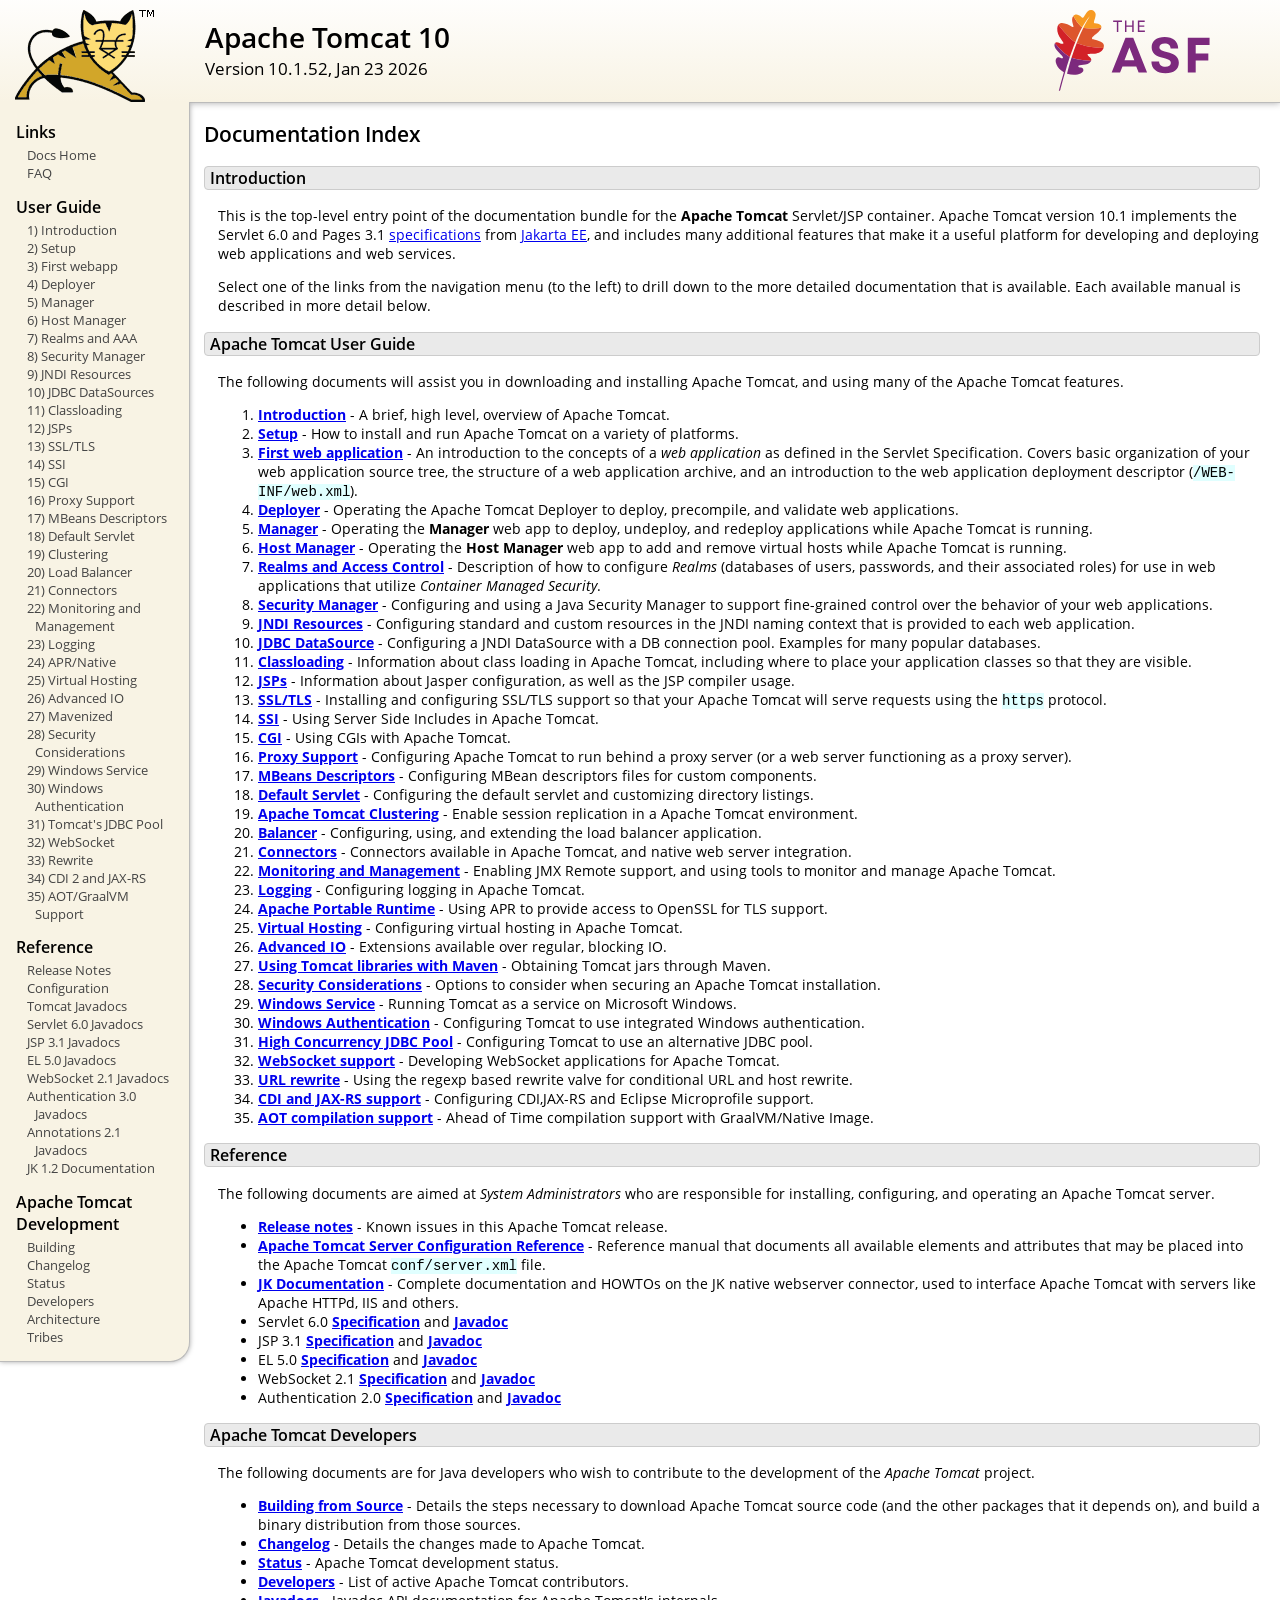
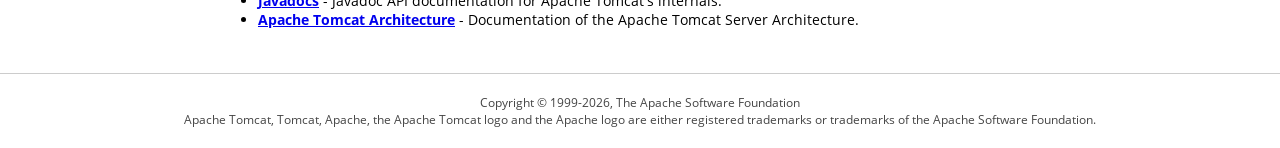
<file: Tomcat 10/webapps/docs/index.html>
<!DOCTYPE html SYSTEM "about:legacy-compat">
<html lang="en"><head><META http-equiv="Content-Type" content="text/html; charset=UTF-8"><link href="./images/docs-stylesheet.css" rel="stylesheet" type="text/css"><title>Apache Tomcat 10 (10.1.52) - Documentation Index</title></head><body><div id="wrapper"><header><div id="header"><div><div><div class="logo noPrint"><a href="https://tomcat.apache.org/"><img alt="Tomcat Home" src="./images/tomcat.png"></a></div><div style="height: 1px;"></div><div class="asfLogo noPrint"><a href="https://www.apache.org/" target="_blank"><img src="./images/asf-logo.svg" alt="The Apache Software Foundation" style="width: 266px; height: 83px;"></a></div><h1>Apache Tomcat 10</h1><div class="versionInfo">
            Version 10.1.52,
            <time datetime="2026-01-23">Jan 23 2026</time></div><div style="height: 1px;"></div><div style="clear: left;"></div></div></div></div></header><div id="middle"><div><div id="mainLeft" class="noprint"><div><nav><div><h2>Links</h2><ul><li><a href="index.html">Docs Home</a></li><li><a href="https://cwiki.apache.org/confluence/display/TOMCAT/FAQ">FAQ</a></li></ul></div><div><h2>User Guide</h2><ul><li><a href="introduction.html">1) Introduction</a></li><li><a href="setup.html">2) Setup</a></li><li><a href="appdev/index.html">3) First webapp</a></li><li><a href="deployer-howto.html">4) Deployer</a></li><li><a href="manager-howto.html">5) Manager</a></li><li><a href="host-manager-howto.html">6) Host Manager</a></li><li><a href="realm-howto.html">7) Realms and AAA</a></li><li><a href="security-manager-howto.html">8) Security Manager</a></li><li><a href="jndi-resources-howto.html">9) JNDI Resources</a></li><li><a href="jndi-datasource-examples-howto.html">10) JDBC DataSources</a></li><li><a href="class-loader-howto.html">11) Classloading</a></li><li><a href="jasper-howto.html">12) JSPs</a></li><li><a href="ssl-howto.html">13) SSL/TLS</a></li><li><a href="ssi-howto.html">14) SSI</a></li><li><a href="cgi-howto.html">15) CGI</a></li><li><a href="proxy-howto.html">16) Proxy Support</a></li><li><a href="mbeans-descriptors-howto.html">17) MBeans Descriptors</a></li><li><a href="default-servlet.html">18) Default Servlet</a></li><li><a href="cluster-howto.html">19) Clustering</a></li><li><a href="balancer-howto.html">20) Load Balancer</a></li><li><a href="connectors.html">21) Connectors</a></li><li><a href="monitoring.html">22) Monitoring and Management</a></li><li><a href="logging.html">23) Logging</a></li><li><a href="apr.html">24) APR/Native</a></li><li><a href="virtual-hosting-howto.html">25) Virtual Hosting</a></li><li><a href="aio.html">26) Advanced IO</a></li><li><a href="maven-jars.html">27) Mavenized</a></li><li><a href="security-howto.html">28) Security Considerations</a></li><li><a href="windows-service-howto.html">29) Windows Service</a></li><li><a href="windows-auth-howto.html">30) Windows Authentication</a></li><li><a href="jdbc-pool.html">31) Tomcat's JDBC Pool</a></li><li><a href="web-socket-howto.html">32) WebSocket</a></li><li><a href="rewrite.html">33) Rewrite</a></li><li><a href="cdi.html">34) CDI 2 and JAX-RS</a></li><li><a href="graal.html">35) AOT/GraalVM Support</a></li></ul></div><div><h2>Reference</h2><ul><li><a href="RELEASE-NOTES.txt">Release Notes</a></li><li><a href="config/index.html">Configuration</a></li><li><a href="api/index.html">Tomcat Javadocs</a></li><li><a href="servletapi/index.html">Servlet 6.0 Javadocs</a></li><li><a href="jspapi/index.html">JSP 3.1 Javadocs</a></li><li><a href="elapi/index.html">EL 5.0 Javadocs</a></li><li><a href="websocketapi/index.html">WebSocket 2.1 Javadocs</a></li><li><a href="jaspicapi/index.html">Authentication 3.0 Javadocs</a></li><li><a href="annotationapi/index.html">Annotations 2.1 Javadocs</a></li><li><a href="https://tomcat.apache.org/connectors-doc/">JK 1.2 Documentation</a></li></ul></div><div><h2>Apache Tomcat Development</h2><ul><li><a href="building.html">Building</a></li><li><a href="changelog.html">Changelog</a></li><li><a href="https://cwiki.apache.org/confluence/display/TOMCAT/Tomcat+Versions">Status</a></li><li><a href="developers.html">Developers</a></li><li><a href="architecture/index.html">Architecture</a></li><li><a href="tribes/introduction.html">Tribes</a></li></ul></div></nav></div></div><div id="mainRight"><div id="content"><h2>Documentation Index</h2><h3 id="Introduction">Introduction</h3><div class="text">

<p>This is the top-level entry point of the documentation bundle for the
<strong>Apache Tomcat</strong> Servlet/JSP container.  Apache Tomcat version
10.1 implements the Servlet 6.0 and Pages 3.1
<a href="https://cwiki.apache.org/confluence/display/TOMCAT/Specifications">specifications</a> from
<a href="https://jakarta.ee/">Jakarta EE</a>, and includes many
additional features that make it a useful platform for developing and deploying
web applications and web services.</p>

<p>Select one of the links from the navigation menu (to the left) to drill
down to the more detailed documentation that is available.  Each available
manual is described in more detail below.</p>

</div><h3 id="Apache_Tomcat_User_Guide">Apache Tomcat User Guide</h3><div class="text">

<p>The following documents will assist you in downloading and installing
Apache Tomcat, and using many of the Apache Tomcat features.</p>

<ol>
<li><a href="introduction.html"><strong>Introduction</strong></a> - A
    brief, high level, overview of Apache Tomcat.</li>
<li><a href="setup.html"><strong>Setup</strong></a> - How to install and run
    Apache Tomcat on a variety of platforms.</li>
<li><a href="appdev/index.html"><strong>First web application</strong></a>
    - An introduction to the concepts of a <em>web application</em> as defined
    in the Servlet Specification.  Covers basic organization of your web application
    source tree, the structure of a web application archive, and an
    introduction to the web application deployment descriptor
    (<code>/WEB-INF/web.xml</code>).</li>
<li><a href="deployer-howto.html"><strong>Deployer</strong></a> -
    Operating the Apache Tomcat Deployer to deploy, precompile, and validate web
    applications.</li>
<li><a href="manager-howto.html"><strong>Manager</strong></a> -
    Operating the <strong>Manager</strong> web app to deploy, undeploy, and
    redeploy applications while Apache Tomcat is running.</li>
<li><a href="host-manager-howto.html"><strong>Host Manager</strong></a> -
    Operating the <strong>Host Manager</strong> web app to add and remove
    virtual hosts while Apache Tomcat is running.</li>
<li><a href="realm-howto.html"><strong>Realms and Access Control</strong></a>
    - Description of how to configure <em>Realms</em> (databases of users,
    passwords, and their associated roles) for use in web applications that
    utilize <em>Container Managed Security</em>.</li>
<li><a href="security-manager-howto.html"><strong>Security Manager</strong></a>
    - Configuring and using a Java Security Manager to
    support fine-grained control over the behavior of your web applications.
    </li>
<li><a href="jndi-resources-howto.html"><strong>JNDI Resources</strong></a>
    - Configuring standard and custom resources in the JNDI naming context
    that is provided to each web application.</li>
<li><a href="jndi-datasource-examples-howto.html">
    <strong>JDBC DataSource</strong></a>
    - Configuring a JNDI DataSource with a DB connection pool.
    Examples for many popular databases.</li>
<li><a href="class-loader-howto.html"><strong>Classloading</strong></a>
    - Information about class loading in Apache Tomcat, including where to place
    your application classes so that they are visible.</li>
<li><a href="jasper-howto.html"><strong>JSPs</strong></a>
    - Information about Jasper configuration, as well as the JSP compiler
    usage.</li>
<li><a href="ssl-howto.html"><strong>SSL/TLS</strong></a> -
    Installing and configuring SSL/TLS support so that your Apache Tomcat will
    serve requests using the <code>https</code> protocol.</li>
<li><a href="ssi-howto.html"><strong>SSI</strong></a> -
    Using Server Side Includes in Apache Tomcat.</li>
<li><a href="cgi-howto.html"><strong>CGI</strong></a> -
    Using CGIs with Apache Tomcat.</li>
<li><a href="proxy-howto.html"><strong>Proxy Support</strong></a> -
    Configuring Apache Tomcat to run behind a proxy server (or a web server
    functioning as a proxy server).</li>
<li><a href="mbeans-descriptors-howto.html"><strong>MBeans Descriptors</strong></a> -
    Configuring MBean descriptors files for custom components.</li>
<li><a href="default-servlet.html"><strong>Default Servlet</strong></a> -
    Configuring the default servlet and customizing directory listings.</li>
<li><a href="cluster-howto.html"><strong>Apache Tomcat Clustering</strong></a> -
    Enable session replication in a Apache Tomcat environment.</li>
<li><a href="balancer-howto.html"><strong>Balancer</strong></a> -
    Configuring, using, and extending the load balancer application.</li>
<li><a href="connectors.html"><strong>Connectors</strong></a> -
    Connectors available in Apache Tomcat, and native web server integration.</li>
<li><a href="monitoring.html"><strong>Monitoring and Management</strong></a> -
    Enabling JMX Remote support, and using tools to monitor and manage Apache Tomcat.</li>
<li><a href="logging.html"><strong>Logging</strong></a> -
    Configuring logging in Apache Tomcat.</li>
<li><a href="apr.html"><strong>Apache Portable Runtime</strong></a> -
    Using APR to provide access to OpenSSL for TLS support.</li>
<li><a href="virtual-hosting-howto.html"><strong>Virtual Hosting</strong></a> -
    Configuring virtual hosting in Apache Tomcat.</li>
<li><a href="aio.html"><strong>Advanced IO</strong></a> -
    Extensions available over regular, blocking IO.</li>
<li><a href="maven-jars.html"><strong>Using Tomcat libraries with Maven</strong></a> -
    Obtaining Tomcat jars through Maven.</li>
<li><a href="security-howto.html"><strong>Security Considerations</strong></a> -
    Options to consider when securing an Apache Tomcat installation.</li>
<li><a href="windows-service-howto.html"><strong>Windows Service</strong></a> -
    Running Tomcat as a service on Microsoft Windows.</li>
<li><a href="windows-auth-howto.html"><strong>Windows Authentication</strong></a> -
    Configuring Tomcat to use integrated Windows authentication.</li>
<li><a href="jdbc-pool.html"><strong>High Concurrency JDBC Pool</strong></a> -
    Configuring Tomcat to use an alternative JDBC pool.</li>
<li><a href="web-socket-howto.html"><strong>WebSocket support</strong></a> -
    Developing WebSocket applications for Apache Tomcat.</li>
<li><a href="rewrite.html"><strong>URL rewrite</strong></a> -
    Using the regexp based rewrite valve for conditional URL and host rewrite.</li>
<li><a href="cdi.html"><strong>CDI and JAX-RS support</strong></a> -
    Configuring CDI,JAX-RS and Eclipse Microprofile support.</li>
<li><a href="graal.html"><strong>AOT compilation support</strong></a> -
    Ahead of Time compilation support with GraalVM/Native Image.</li>
</ol>

</div><h3 id="Reference">Reference</h3><div class="text">

<p>The following documents are aimed at <em>System Administrators</em> who
are responsible for installing, configuring, and operating an Apache Tomcat server.
</p>
<ul>
<li><a href="RELEASE-NOTES.txt"><strong>Release notes</strong></a>
    - Known issues in this Apache Tomcat release.
    </li>
<li><a href="config/index.html"><strong>Apache Tomcat Server Configuration Reference</strong></a>
    - Reference manual that documents all available elements and attributes
      that may be placed into the Apache Tomcat <code>conf/server.xml</code> file.
    </li>
<li><a href="https://tomcat.apache.org/connectors-doc/index.html"><strong>JK Documentation</strong></a>
    - Complete documentation and HOWTOs on the JK native webserver connector,
      used to interface Apache Tomcat with servers like Apache HTTPd, IIS
      and others.</li>
<li>Servlet 6.0
    <a href="https://jakarta.ee/specifications/servlet/6.0/">
    <strong>Specification</strong></a> and
    <a href="https://jakarta.ee/specifications/servlet/6.0/apidocs">
    <strong>Javadoc</strong></a>
    </li>
<li>JSP 3.1
    <a href="https://jakarta.ee/specifications/pages/3.1/">
    <strong>Specification</strong></a> and
    <a href="https://jakarta.ee/specifications/pages/3.1/apidocs">
    <strong>Javadoc</strong></a>
    </li>
<li>EL 5.0
    <a href="https://jakarta.ee/specifications/expression-language/5.0/">
    <strong>Specification</strong></a> and
    <a href="https://jakarta.ee/specifications/expression-language/5.0/apidocs">
    <strong>Javadoc</strong></a>
    </li>
<li>WebSocket 2.1
    <a href="https://jakarta.ee/specifications/websocket/2.1/">
    <strong>Specification</strong></a> and
    <a href="https://jakarta.ee/specifications/websocket/2.1/apidocs">
    <strong>Javadoc</strong></a>
    </li>
<li>Authentication 2.0
    <a href="https://jakarta.ee/specifications/authentication/2.0/">
    <strong>Specification</strong></a> and
    <a href="https://jakarta.ee/specifications/authentication/2.0/apidocs">
    <strong>Javadoc</strong></a>
    </li>
</ul>

</div><h3 id="Apache_Tomcat_Developers">Apache Tomcat Developers</h3><div class="text">

<p>The following documents are for Java developers who wish to contribute to
the development of the <em>Apache Tomcat</em> project.</p>
<ul>
<li><a href="building.html"><strong>Building from Source</strong></a> -
    Details the steps necessary to download Apache Tomcat source code (and the
    other packages that it depends on), and build a binary distribution from
    those sources.
    </li>
<li><a href="changelog.html"><strong>Changelog</strong></a> - Details the
    changes made to Apache Tomcat.
    </li>
<li><a href="https://cwiki.apache.org/confluence/display/TOMCAT/Tomcat+Versions"><strong>Status</strong></a> -
    Apache Tomcat development status.
    </li>
<li><a href="developers.html"><strong>Developers</strong></a> - List of active
    Apache Tomcat contributors.
    </li>
<li><a href="api/index.html"><strong>Javadocs</strong></a>
    - Javadoc API documentation for Apache Tomcat's internals.</li>
<li><a href="architecture/index.html"><strong>Apache Tomcat Architecture</strong></a>
    - Documentation of the Apache Tomcat Server Architecture.</li>
</ul>

</div></div></div></div></div><footer><div id="footer">
    Copyright &copy; 1999-2026, The Apache Software Foundation
    <br>
    Apache Tomcat, Tomcat, Apache, the Apache Tomcat logo and the Apache logo
    are either registered trademarks or trademarks of the Apache Software
    Foundation.
    </div></footer></div></body></html>
</file>
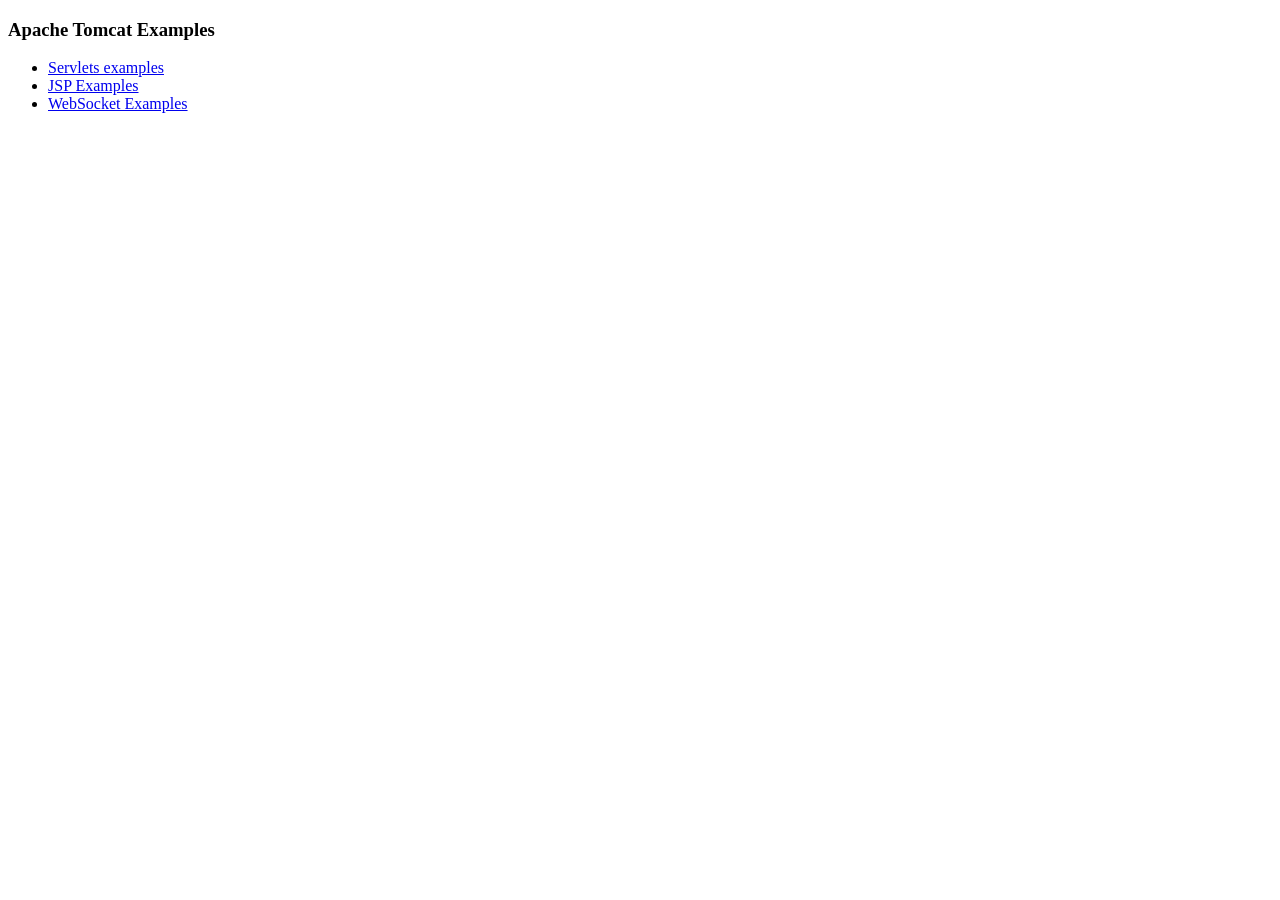
<file: Tomcat 10/webapps/examples/index.html>
<!--
  Licensed to the Apache Software Foundation (ASF) under one or more
  contributor license agreements.  See the NOTICE file distributed with
  this work for additional information regarding copyright ownership.
  The ASF licenses this file to You under the Apache License, Version 2.0
  (the "License"); you may not use this file except in compliance with
  the License.  You may obtain a copy of the License at

      http://www.apache.org/licenses/LICENSE-2.0

  Unless required by applicable law or agreed to in writing, software
  distributed under the License is distributed on an "AS IS" BASIS,
  WITHOUT WARRANTIES OR CONDITIONS OF ANY KIND, either express or implied.
  See the License for the specific language governing permissions and
  limitations under the License.
-->
<!DOCTYPE HTML><html lang="en"><head>
<meta charset="UTF-8">
<title>Apache Tomcat Examples</title>
</head>
<body>
<p>
<h3>Apache Tomcat Examples</H3>
<p></p>
<ul>
<li><a href="servlets">Servlets examples</a></li>
<li><a href="jsp">JSP Examples</a></li>
<li><a href="websocket/index.xhtml">WebSocket Examples</a></li>
</ul>
</body></html>
</file>
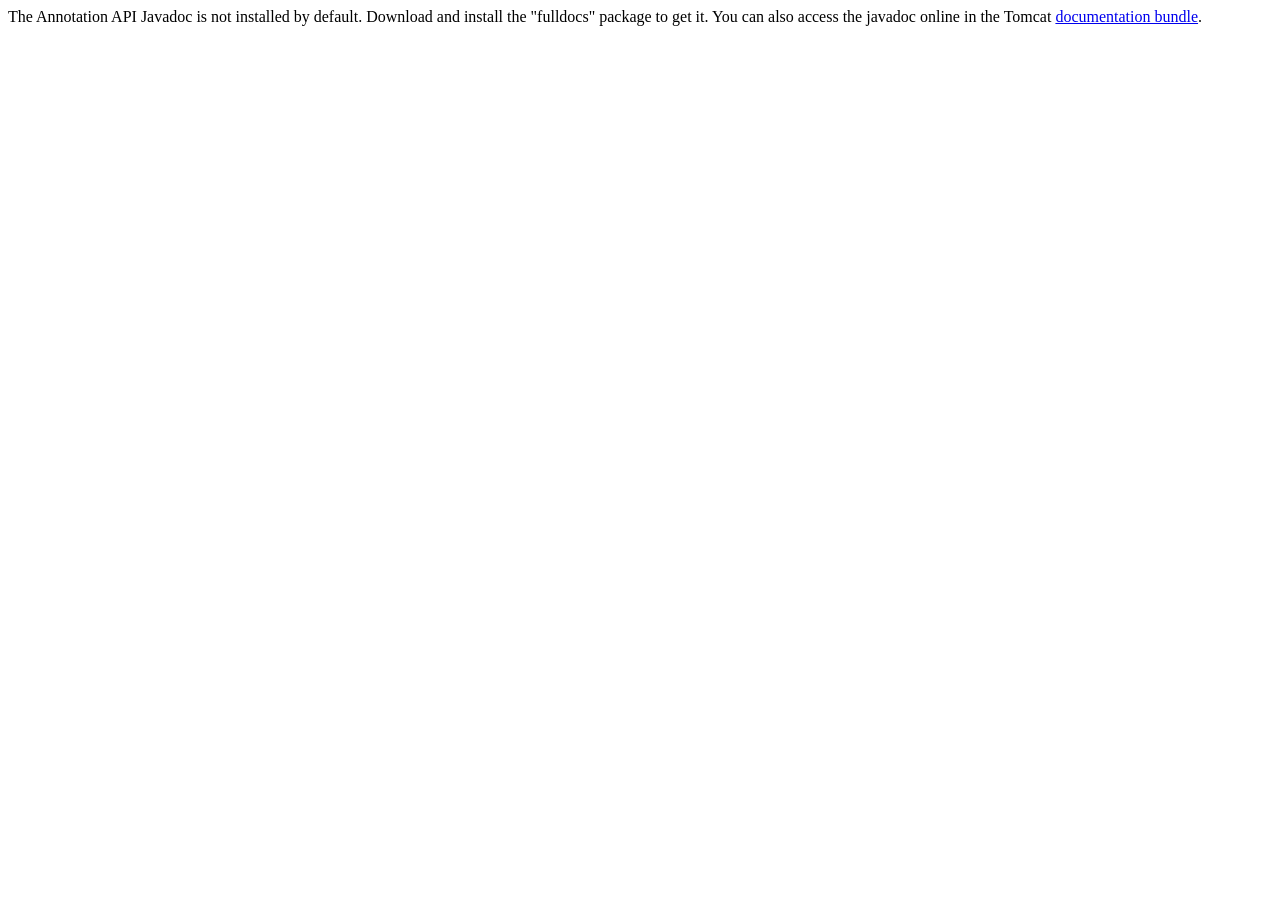
<file: Tomcat 10/webapps/docs/annotationapi/index.html>
<!--
  Licensed to the Apache Software Foundation (ASF) under one or more
  contributor license agreements.  See the NOTICE file distributed with
  this work for additional information regarding copyright ownership.
  The ASF licenses this file to You under the Apache License, Version 2.0
  (the "License"); you may not use this file except in compliance with
  the License.  You may obtain a copy of the License at

      http://www.apache.org/licenses/LICENSE-2.0

  Unless required by applicable law or agreed to in writing, software
  distributed under the License is distributed on an "AS IS" BASIS,
  WITHOUT WARRANTIES OR CONDITIONS OF ANY KIND, either express or implied.
  See the License for the specific language governing permissions and
  limitations under the License.
-->
<!DOCTYPE html>
<html>
<head>
    <meta charset="UTF-8" />
    <title>API docs</title>
</head>

<body>

The Annotation API Javadoc is not installed by default. Download and install
the "fulldocs" package to get it.

You can also access the javadoc online in the Tomcat
<a href="https://tomcat.apache.org/tomcat-10.1-doc/">
    documentation bundle</a>.

</body>
</html>
</file>
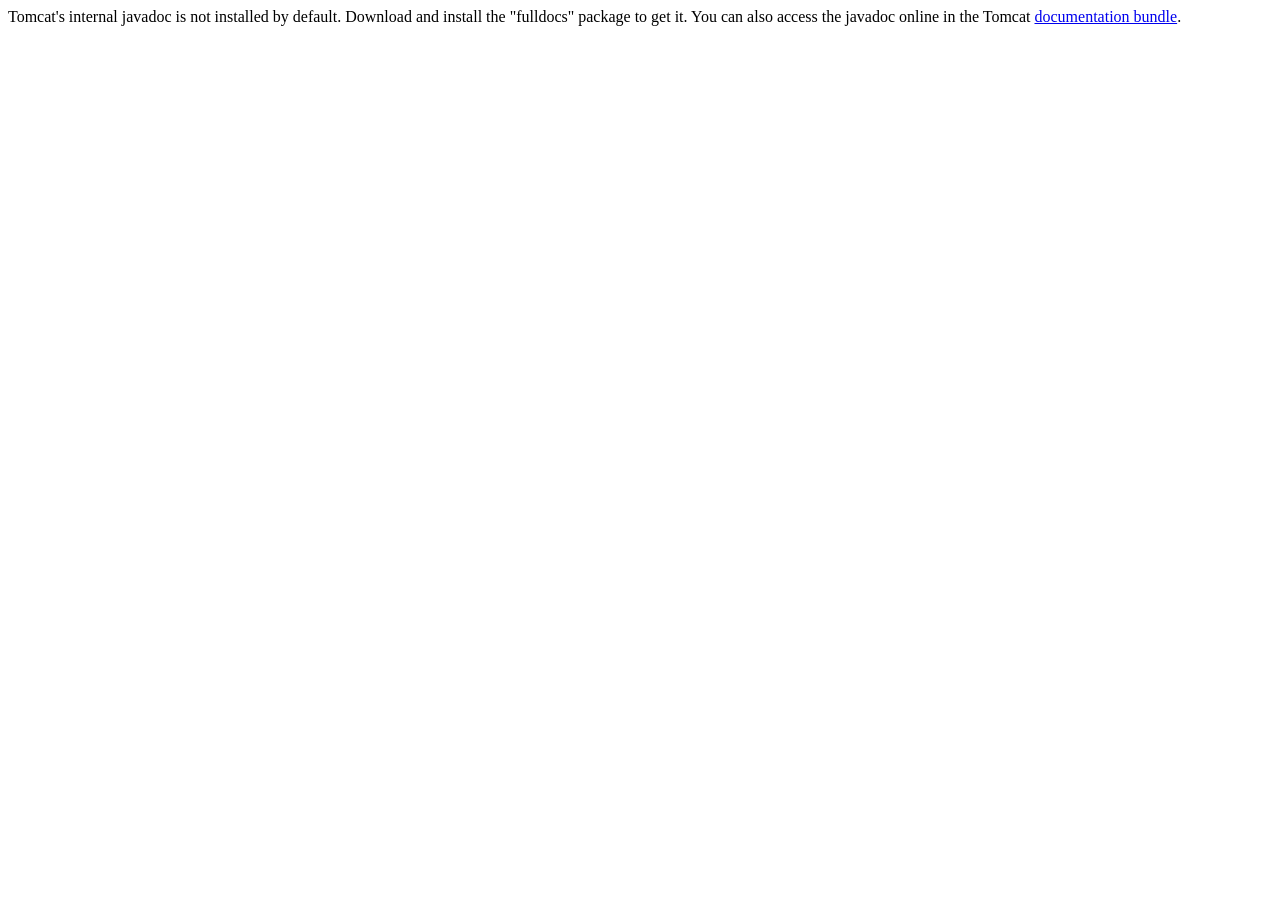
<file: Tomcat 10/webapps/docs/api/index.html>
<!--
  Licensed to the Apache Software Foundation (ASF) under one or more
  contributor license agreements.  See the NOTICE file distributed with
  this work for additional information regarding copyright ownership.
  The ASF licenses this file to You under the Apache License, Version 2.0
  (the "License"); you may not use this file except in compliance with
  the License.  You may obtain a copy of the License at

      http://www.apache.org/licenses/LICENSE-2.0

  Unless required by applicable law or agreed to in writing, software
  distributed under the License is distributed on an "AS IS" BASIS,
  WITHOUT WARRANTIES OR CONDITIONS OF ANY KIND, either express or implied.
  See the License for the specific language governing permissions and
  limitations under the License.
-->
<!DOCTYPE html>
<html>
    <head>
    <meta charset="UTF-8" />
    <title>API docs</title>
</head>

<body>

Tomcat's internal javadoc is not installed by default. Download and install
the "fulldocs" package to get it.

You can also access the javadoc online in the Tomcat
<a href="https://tomcat.apache.org/tomcat-10.1-doc/">
documentation bundle</a>.

</body>
</html>
</file>
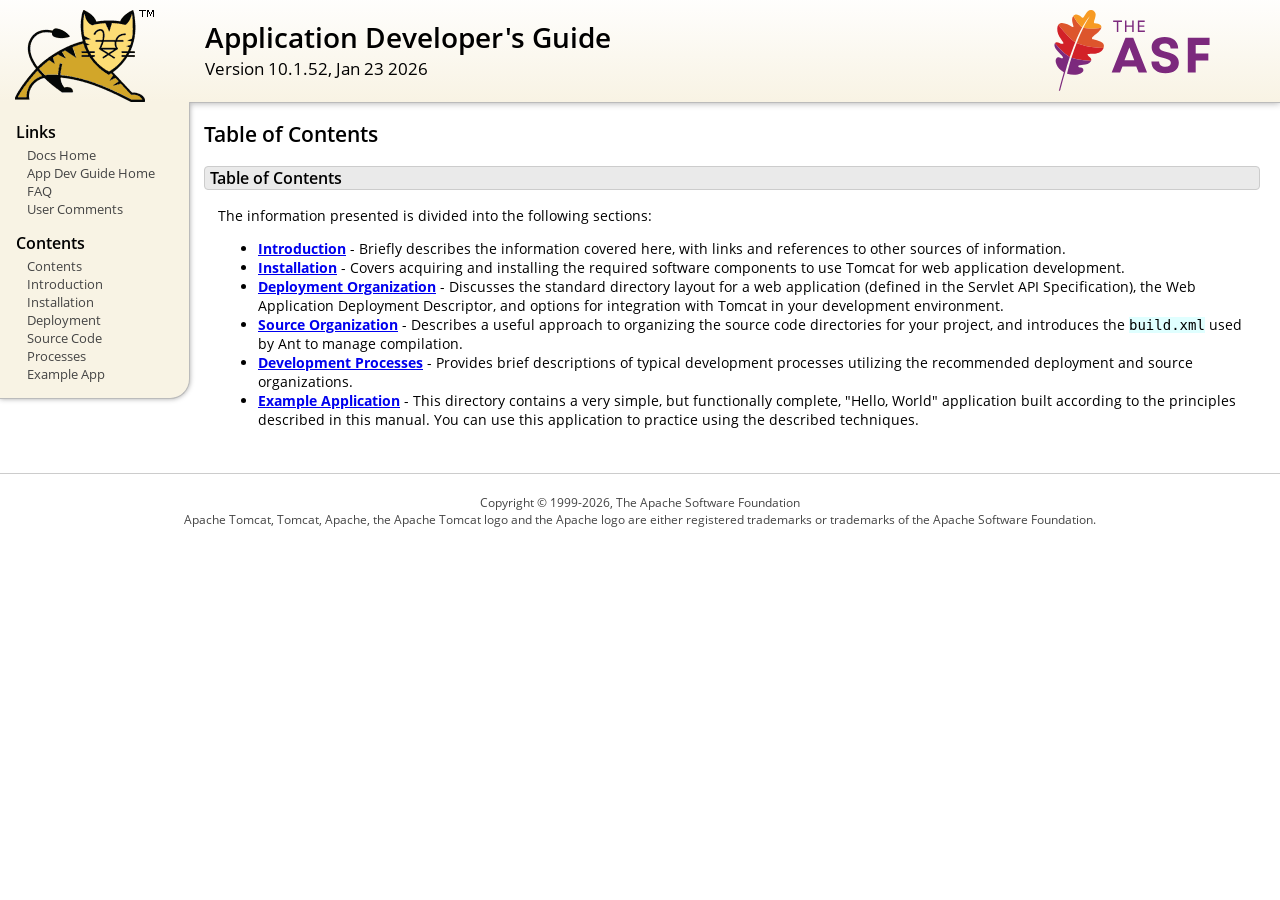
<file: Tomcat 10/webapps/docs/appdev/index.html>
<!DOCTYPE html SYSTEM "about:legacy-compat">
<html lang="en"><head><META http-equiv="Content-Type" content="text/html; charset=UTF-8"><link href="../images/docs-stylesheet.css" rel="stylesheet" type="text/css"><title>Application Developer's Guide (10.1.52) - Table of Contents</title></head><body><div id="wrapper"><header><div id="header"><div><div><div class="logo noPrint"><a href="https://tomcat.apache.org/"><img alt="Tomcat Home" src="../images/tomcat.png"></a></div><div style="height: 1px;"></div><div class="asfLogo noPrint"><a href="https://www.apache.org/" target="_blank"><img src="../images/asf-logo.svg" alt="The Apache Software Foundation" style="width: 266px; height: 83px;"></a></div><h1>Application Developer's Guide</h1><div class="versionInfo">
            Version 10.1.52,
            <time datetime="2026-01-23">Jan 23 2026</time></div><div style="height: 1px;"></div><div style="clear: left;"></div></div></div></div></header><div id="middle"><div><div id="mainLeft" class="noprint"><div><nav><div><h2>Links</h2><ul><li><a href="../index.html">Docs Home</a></li><li><a href="index.html">App Dev Guide Home</a></li><li><a href="https://cwiki.apache.org/confluence/display/TOMCAT/FAQ">FAQ</a></li><li><a href="#comments_section">User Comments</a></li></ul></div><div><h2>Contents</h2><ul><li><a href="index.html">Contents</a></li><li><a href="introduction.html">Introduction</a></li><li><a href="installation.html">Installation</a></li><li><a href="deployment.html">Deployment</a></li><li><a href="source.html">Source Code</a></li><li><a href="processes.html">Processes</a></li><li><a href="sample/">Example App</a></li></ul></div></nav></div></div><div id="mainRight"><div id="content"><h2>Table of Contents</h2><h3 id="Table_of_Contents">Table of Contents</h3><div class="text">

<p>The information presented is divided into the following sections:</p>
<ul>
<li><a href="introduction.html"><strong>Introduction</strong></a> -
    Briefly describes the information covered here, with
    links and references to other sources of information.</li>
<li><a href="installation.html"><strong>Installation</strong></a> -
    Covers acquiring and installing the required software
    components to use Tomcat for web application development.</li>
<li><a href="deployment.html"><strong>Deployment Organization</strong></a> -
    Discusses the standard directory layout for a web application
    (defined in the Servlet API Specification), the Web Application
    Deployment Descriptor, and options for integration with Tomcat
    in your development environment.</li>
<li><a href="source.html"><strong>Source Organization</strong></a> -
    Describes a useful approach to organizing the source code
    directories for your project, and introduces the
    <code>build.xml</code> used by Ant to manage compilation.</li>
<li><a href="processes.html"><strong>Development Processes</strong></a> -
    Provides brief descriptions of typical development processes
    utilizing the recommended deployment and source organizations.</li>
<li><a href="sample/" target="_blank"><strong>Example Application</strong></a> -
    This directory contains a very simple, but functionally complete,
    "Hello, World" application built according to the principles
    described in this manual.  You can use this application to
    practice using the described techniques.</li>
</ul>

</div></div></div></div></div><footer><div id="footer">
    Copyright &copy; 1999-2026, The Apache Software Foundation
    <br>
    Apache Tomcat, Tomcat, Apache, the Apache Tomcat logo and the Apache logo
    are either registered trademarks or trademarks of the Apache Software
    Foundation.
    </div></footer></div></body></html>
</file>
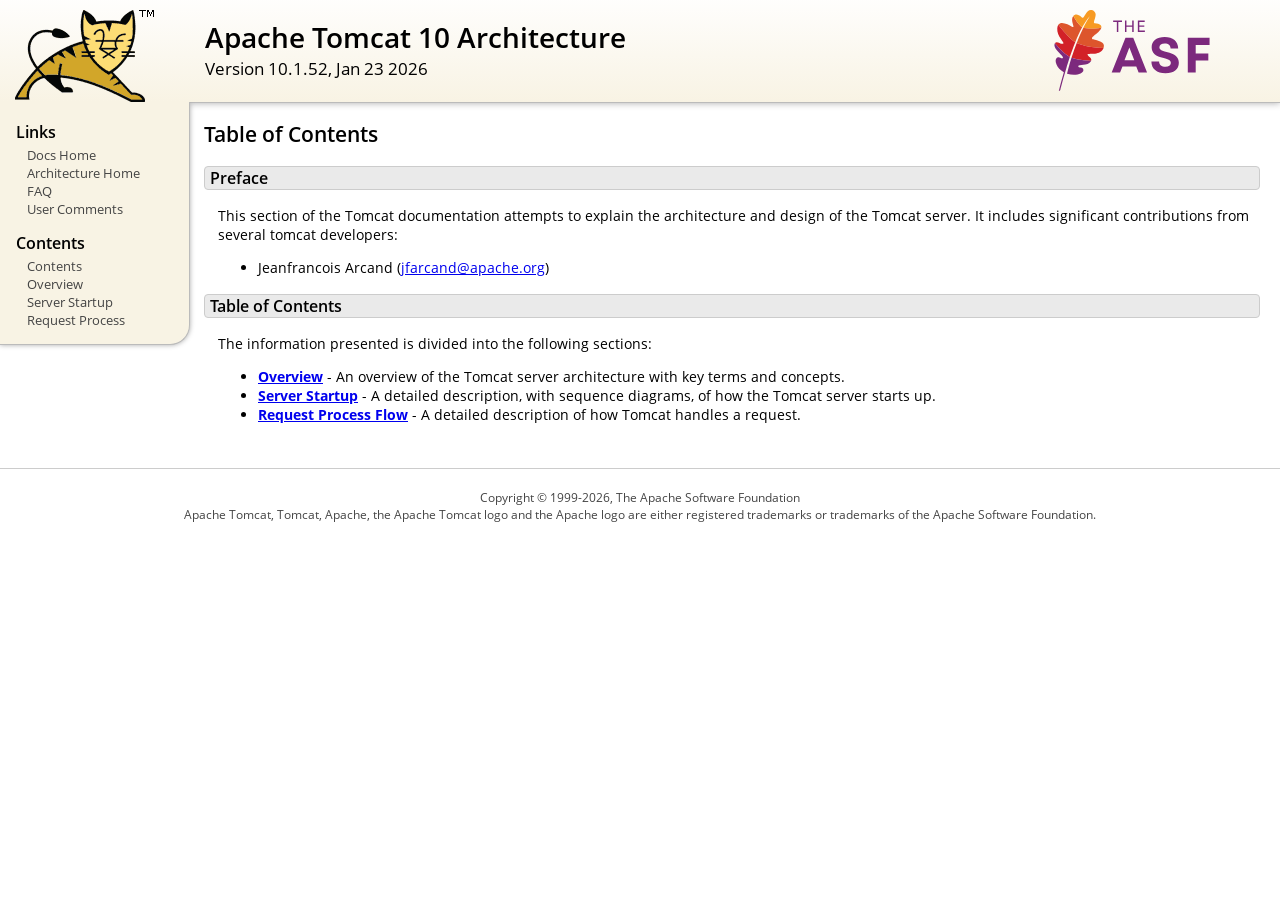
<file: Tomcat 10/webapps/docs/architecture/index.html>
<!DOCTYPE html SYSTEM "about:legacy-compat">
<html lang="en"><head><META http-equiv="Content-Type" content="text/html; charset=UTF-8"><link href="../images/docs-stylesheet.css" rel="stylesheet" type="text/css"><title>Apache Tomcat 10 Architecture (10.1.52) - Table of Contents</title></head><body><div id="wrapper"><header><div id="header"><div><div><div class="logo noPrint"><a href="https://tomcat.apache.org/"><img alt="Tomcat Home" src="../images/tomcat.png"></a></div><div style="height: 1px;"></div><div class="asfLogo noPrint"><a href="https://www.apache.org/" target="_blank"><img src="../images/asf-logo.svg" alt="The Apache Software Foundation" style="width: 266px; height: 83px;"></a></div><h1>Apache Tomcat 10 Architecture</h1><div class="versionInfo">
            Version 10.1.52,
            <time datetime="2026-01-23">Jan 23 2026</time></div><div style="height: 1px;"></div><div style="clear: left;"></div></div></div></div></header><div id="middle"><div><div id="mainLeft" class="noprint"><div><nav><div><h2>Links</h2><ul><li><a href="../index.html">Docs Home</a></li><li><a href="index.html">Architecture Home</a></li><li><a href="https://cwiki.apache.org/confluence/display/TOMCAT/FAQ">FAQ</a></li><li><a href="#comments_section">User Comments</a></li></ul></div><div><h2>Contents</h2><ul><li><a href="index.html">Contents</a></li><li><a href="overview.html">Overview</a></li><li><a href="startup.html">Server Startup</a></li><li><a href="requestProcess.html">Request Process</a></li></ul></div></nav></div></div><div id="mainRight"><div id="content"><h2>Table of Contents</h2><h3 id="Preface">Preface</h3><div class="text">

<p>This section of the Tomcat documentation attempts to explain
the architecture and design of the Tomcat server.  It includes significant
contributions from several tomcat developers:
</p>
<ul>
<li>Jeanfrancois Arcand
    (<a href="mailto:jfarcand@apache.org">jfarcand@apache.org</a>)</li>
</ul>

</div><h3 id="Table_of_Contents">Table of Contents</h3><div class="text">

<p>The information presented is divided into the following sections:</p>
<ul>
<li><a href="overview.html"><strong>Overview</strong></a> -
    An overview of the Tomcat server architecture with key terms
    and concepts.</li>
<li><a href="startup.html"><strong>Server Startup</strong></a> -
    A detailed description, with sequence diagrams, of how the Tomcat
    server starts up.</li>
<li><a href="requestProcess.html"><strong>Request Process Flow</strong></a> -
    A detailed description of how Tomcat handles a request.</li>
</ul>

</div></div></div></div></div><footer><div id="footer">
    Copyright &copy; 1999-2026, The Apache Software Foundation
    <br>
    Apache Tomcat, Tomcat, Apache, the Apache Tomcat logo and the Apache logo
    are either registered trademarks or trademarks of the Apache Software
    Foundation.
    </div></footer></div></body></html>
</file>
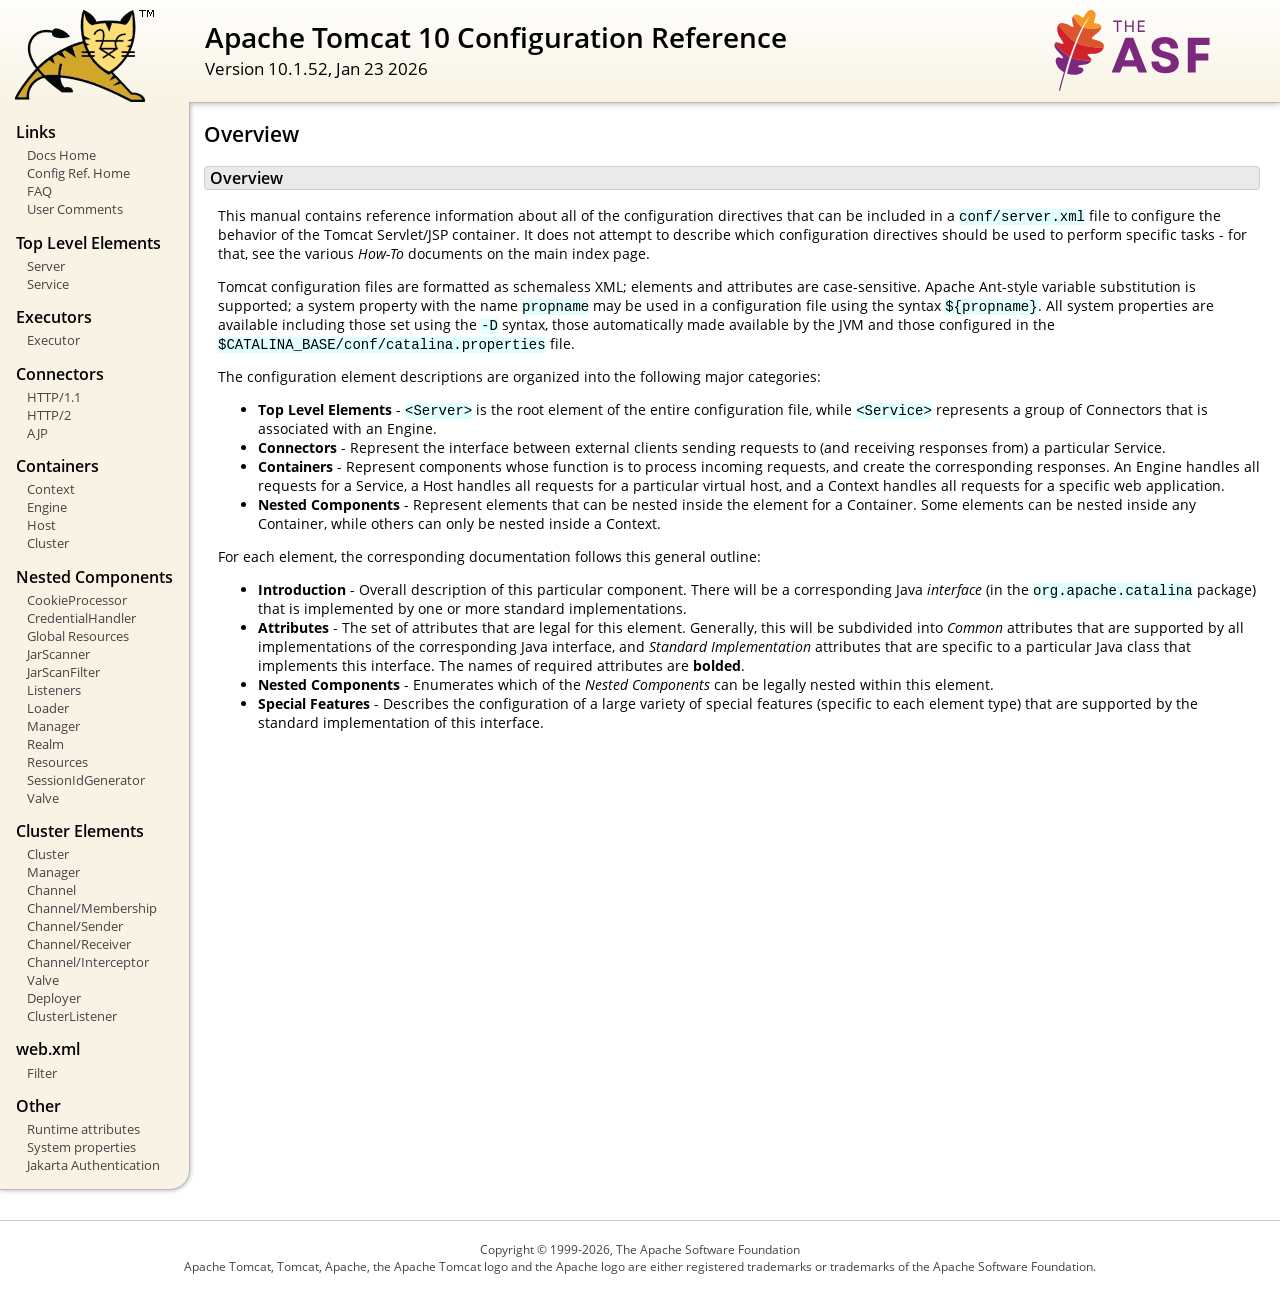
<file: Tomcat 10/webapps/docs/config/index.html>
<!DOCTYPE html SYSTEM "about:legacy-compat">
<html lang="en"><head><META http-equiv="Content-Type" content="text/html; charset=UTF-8"><link href="../images/docs-stylesheet.css" rel="stylesheet" type="text/css"><title>Apache Tomcat 10 Configuration Reference (10.1.52) - Overview</title></head><body><div id="wrapper"><header><div id="header"><div><div><div class="logo noPrint"><a href="https://tomcat.apache.org/"><img alt="Tomcat Home" src="../images/tomcat.png"></a></div><div style="height: 1px;"></div><div class="asfLogo noPrint"><a href="https://www.apache.org/" target="_blank"><img src="../images/asf-logo.svg" alt="The Apache Software Foundation" style="width: 266px; height: 83px;"></a></div><h1>Apache Tomcat 10 Configuration Reference</h1><div class="versionInfo">
            Version 10.1.52,
            <time datetime="2026-01-23">Jan 23 2026</time></div><div style="height: 1px;"></div><div style="clear: left;"></div></div></div></div></header><div id="middle"><div><div id="mainLeft" class="noprint"><div><nav><div><h2>Links</h2><ul><li><a href="../index.html">Docs Home</a></li><li><a href="index.html">Config Ref. Home</a></li><li><a href="https://cwiki.apache.org/confluence/display/TOMCAT/FAQ">FAQ</a></li><li><a href="#comments_section">User Comments</a></li></ul></div><div><h2>Top Level Elements</h2><ul><li><a href="server.html">Server</a></li><li><a href="service.html">Service</a></li></ul></div><div><h2>Executors</h2><ul><li><a href="executor.html">Executor</a></li></ul></div><div><h2>Connectors</h2><ul><li><a href="http.html">HTTP/1.1</a></li><li><a href="http2.html">HTTP/2</a></li><li><a href="ajp.html">AJP</a></li></ul></div><div><h2>Containers</h2><ul><li><a href="context.html">Context</a></li><li><a href="engine.html">Engine</a></li><li><a href="host.html">Host</a></li><li><a href="cluster.html">Cluster</a></li></ul></div><div><h2>Nested Components</h2><ul><li><a href="cookie-processor.html">CookieProcessor</a></li><li><a href="credentialhandler.html">CredentialHandler</a></li><li><a href="globalresources.html">Global Resources</a></li><li><a href="jar-scanner.html">JarScanner</a></li><li><a href="jar-scan-filter.html">JarScanFilter</a></li><li><a href="listeners.html">Listeners</a></li><li><a href="loader.html">Loader</a></li><li><a href="manager.html">Manager</a></li><li><a href="realm.html">Realm</a></li><li><a href="resources.html">Resources</a></li><li><a href="sessionidgenerator.html">SessionIdGenerator</a></li><li><a href="valve.html">Valve</a></li></ul></div><div><h2>Cluster Elements</h2><ul><li><a href="cluster.html">Cluster</a></li><li><a href="cluster-manager.html">Manager</a></li><li><a href="cluster-channel.html">Channel</a></li><li><a href="cluster-membership.html">Channel/Membership</a></li><li><a href="cluster-sender.html">Channel/Sender</a></li><li><a href="cluster-receiver.html">Channel/Receiver</a></li><li><a href="cluster-interceptor.html">Channel/Interceptor</a></li><li><a href="cluster-valve.html">Valve</a></li><li><a href="cluster-deployer.html">Deployer</a></li><li><a href="cluster-listener.html">ClusterListener</a></li></ul></div><div><h2>web.xml</h2><ul><li><a href="filter.html">Filter</a></li></ul></div><div><h2>Other</h2><ul><li><a href="runtime-attributes.html">Runtime attributes</a></li><li><a href="systemprops.html">System properties</a></li><li><a href="jaspic.html">Jakarta Authentication</a></li></ul></div></nav></div></div><div id="mainRight"><div id="content"><h2>Overview</h2><h3 id="Overview">Overview</h3><div class="text">

<p>This manual contains reference information about all of the configuration
directives that can be included in a <code>conf/server.xml</code> file to
configure the behavior of the Tomcat Servlet/JSP container.  It does not
attempt to describe which configuration directives should be used to perform
specific tasks - for that, see the various <em>How-To</em> documents on the
main index page.</p>

<p>Tomcat configuration files are formatted as schemaless XML; elements and
attributes are case-sensitive. Apache Ant-style variable substitution
is supported; a system property with the name <code>propname</code> may be
used in a configuration file using the syntax <code>${propname}</code>. All
system properties are available including those set using the <code>-D</code>
syntax, those automatically made available by the JVM and those configured in
the <code>$CATALINA_BASE/conf/catalina.properties</code> file.
</p>

<p>The configuration element descriptions are organized into the following
major categories:</p>
<ul>
<li><strong>Top Level Elements</strong> - <code>&lt;Server&gt;</code> is the
    root element of the entire configuration file, while
    <code>&lt;Service&gt;</code> represents a group of Connectors that is
    associated with an Engine.</li>
<li><strong>Connectors</strong> - Represent the interface between external
    clients sending requests to (and receiving responses from) a particular
    Service.</li>
<li><strong>Containers</strong> - Represent components whose function is to
    process incoming requests, and create the corresponding responses.
    An Engine handles all requests for a Service, a Host handles all requests
    for a particular virtual host, and a Context handles all requests for a
    specific web application.</li>
<li><strong>Nested Components</strong> - Represent elements that can be
    nested inside the element for a Container.  Some elements can be nested
    inside any Container, while others can only be nested inside a
    Context.</li>
</ul>

<p>For each element, the corresponding documentation follows this general
outline:</p>
<ul>
<li><strong>Introduction</strong> - Overall description of this particular
    component.  There will be a corresponding Java <em>interface</em> (in
    the <code>org.apache.catalina</code> package) that is implemented by one
    or more standard implementations.</li>
<li><strong>Attributes</strong> - The set of attributes that are legal for
    this element.  Generally, this will be subdivided into <em>Common</em>
    attributes that are supported by all implementations of the corresponding
    Java interface, and <em>Standard Implementation</em> attributes that are
    specific to a particular Java class that implements this interface.
    The names of required attributes are <strong>bolded</strong>.</li>
<li><strong>Nested Components</strong> - Enumerates which of the <em>Nested
    Components</em> can be legally nested within this element.</li>
<li><strong>Special Features</strong> - Describes the configuration of a large
    variety of special features (specific to each element type) that are
    supported by the standard implementation of this interface.</li>
</ul>

</div></div></div></div></div><footer><div id="footer">
    Copyright &copy; 1999-2026, The Apache Software Foundation
    <br>
    Apache Tomcat, Tomcat, Apache, the Apache Tomcat logo and the Apache logo
    are either registered trademarks or trademarks of the Apache Software
    Foundation.
    </div></footer></div></body></html>
</file>
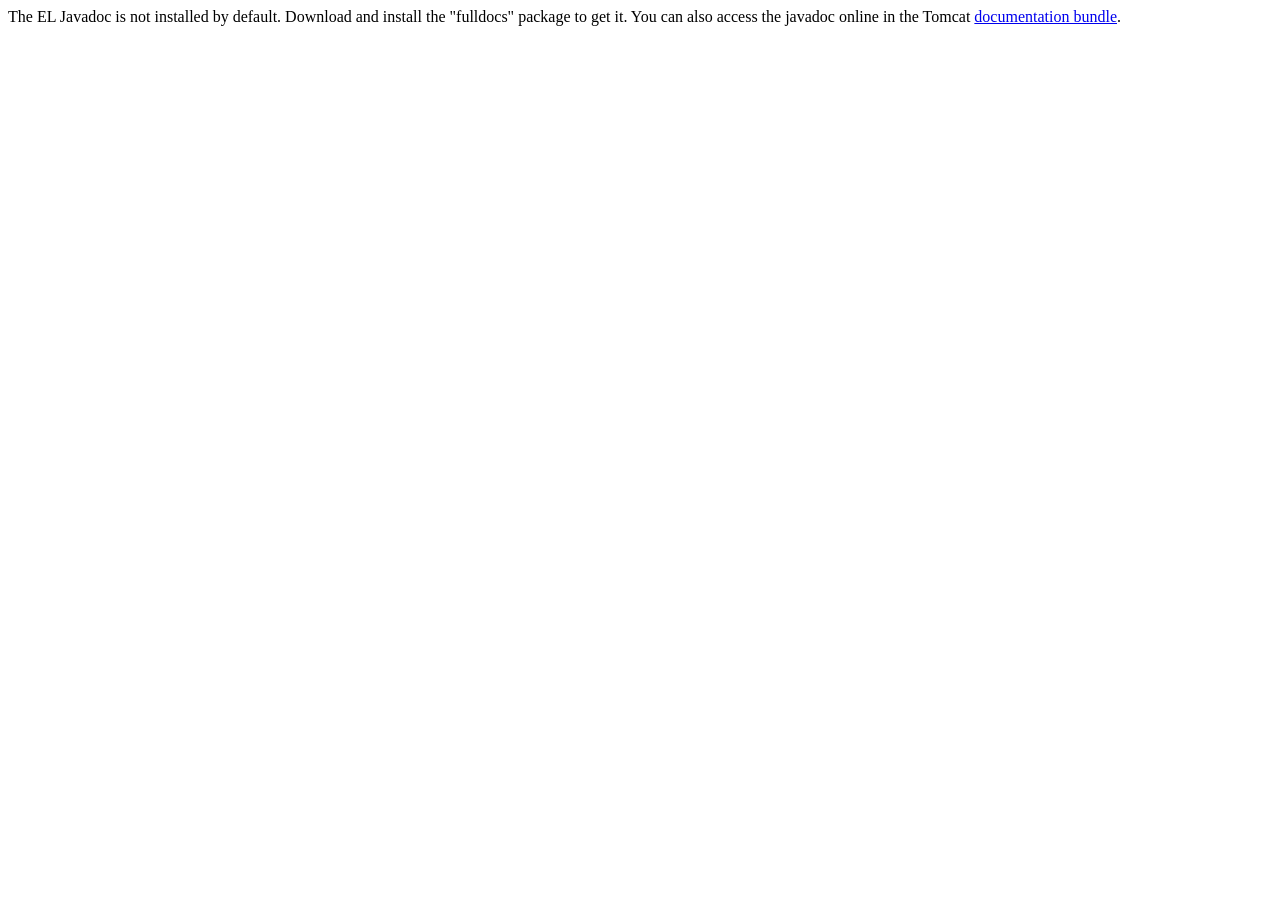
<file: Tomcat 10/webapps/docs/elapi/index.html>
<!--
  Licensed to the Apache Software Foundation (ASF) under one or more
  contributor license agreements.  See the NOTICE file distributed with
  this work for additional information regarding copyright ownership.
  The ASF licenses this file to You under the Apache License, Version 2.0
  (the "License"); you may not use this file except in compliance with
  the License.  You may obtain a copy of the License at

      http://www.apache.org/licenses/LICENSE-2.0

  Unless required by applicable law or agreed to in writing, software
  distributed under the License is distributed on an "AS IS" BASIS,
  WITHOUT WARRANTIES OR CONDITIONS OF ANY KIND, either express or implied.
  See the License for the specific language governing permissions and
  limitations under the License.
-->
<!DOCTYPE html>
<html>
    <head>
    <meta charset="UTF-8" />
    <title>API docs</title>
</head>

<body>

The EL Javadoc is not installed by default. Download and install
the "fulldocs" package to get it.

You can also access the javadoc online in the Tomcat
<a href="https://tomcat.apache.org/tomcat-10.1-doc/">
documentation bundle</a>.

</body>
</html>
</file>
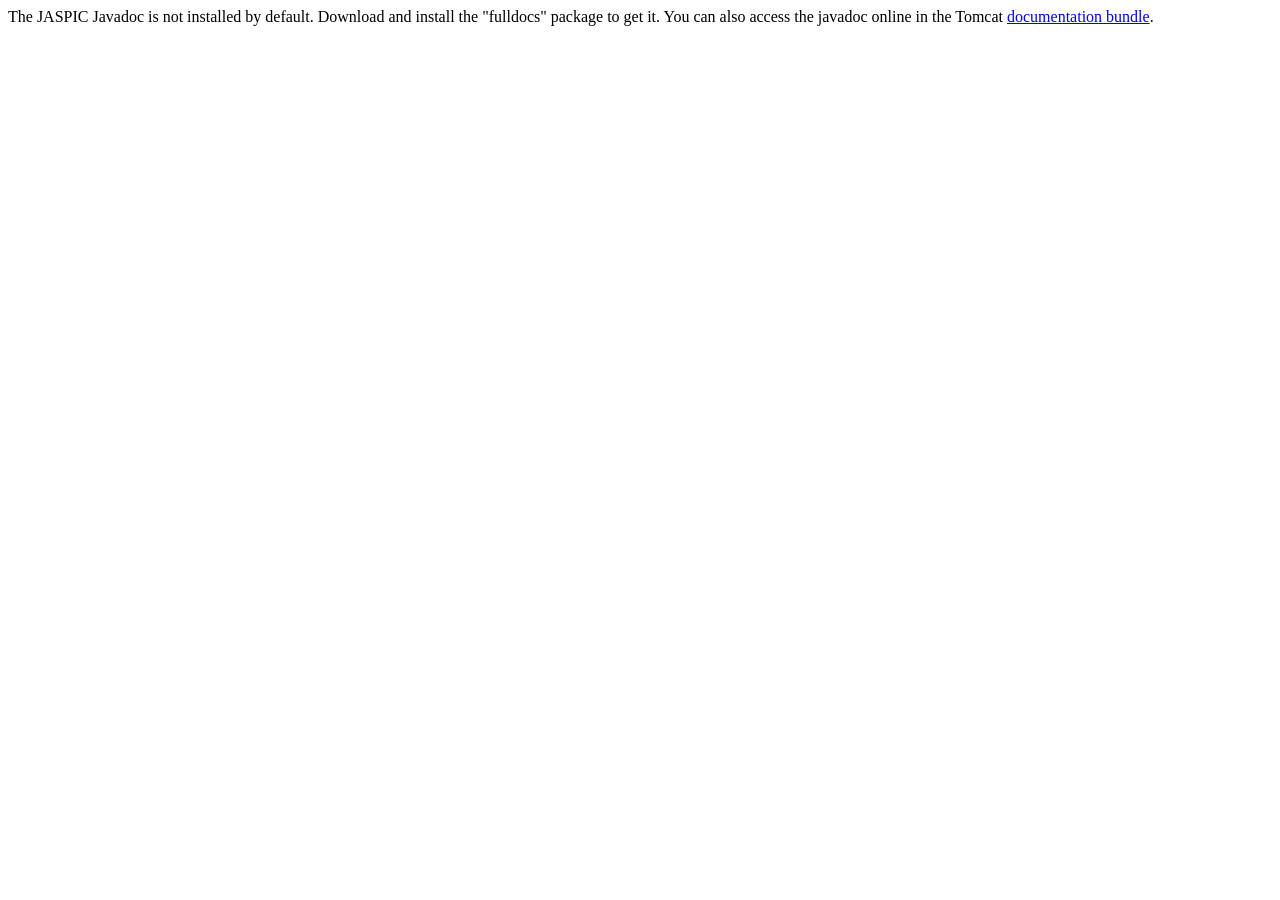
<file: Tomcat 10/webapps/docs/jaspicapi/index.html>
<!--
  Licensed to the Apache Software Foundation (ASF) under one or more
  contributor license agreements.  See the NOTICE file distributed with
  this work for additional information regarding copyright ownership.
  The ASF licenses this file to You under the Apache License, Version 2.0
  (the "License"); you may not use this file except in compliance with
  the License.  You may obtain a copy of the License at

      http://www.apache.org/licenses/LICENSE-2.0

  Unless required by applicable law or agreed to in writing, software
  distributed under the License is distributed on an "AS IS" BASIS,
  WITHOUT WARRANTIES OR CONDITIONS OF ANY KIND, either express or implied.
  See the License for the specific language governing permissions and
  limitations under the License.
-->
<!DOCTYPE html>
<html>
<head>
    <meta charset="UTF-8" />
    <title>API docs</title>
</head>

<body>

The JASPIC Javadoc is not installed by default. Download and install
the "fulldocs" package to get it.

You can also access the javadoc online in the Tomcat
<a href="https://tomcat.apache.org/tomcat-10.1-doc/">
    documentation bundle</a>.

</body>
</html>
</file>
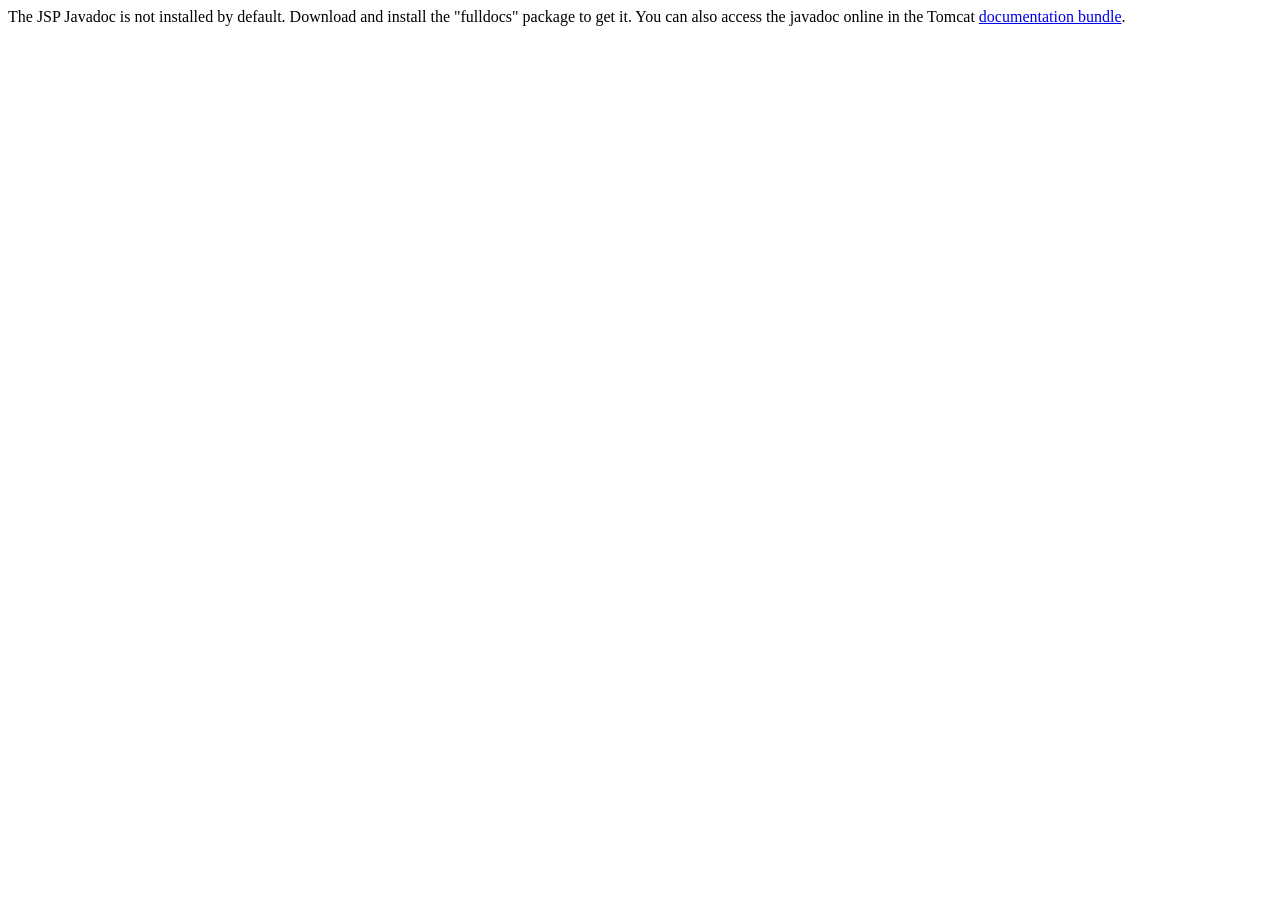
<file: Tomcat 10/webapps/docs/jspapi/index.html>
<!--
  Licensed to the Apache Software Foundation (ASF) under one or more
  contributor license agreements.  See the NOTICE file distributed with
  this work for additional information regarding copyright ownership.
  The ASF licenses this file to You under the Apache License, Version 2.0
  (the "License"); you may not use this file except in compliance with
  the License.  You may obtain a copy of the License at

      http://www.apache.org/licenses/LICENSE-2.0

  Unless required by applicable law or agreed to in writing, software
  distributed under the License is distributed on an "AS IS" BASIS,
  WITHOUT WARRANTIES OR CONDITIONS OF ANY KIND, either express or implied.
  See the License for the specific language governing permissions and
  limitations under the License.
-->
<!DOCTYPE html>
<html>
    <head>
    <meta charset="UTF-8" />
    <title>API docs</title>
</head>

<body>

The JSP Javadoc is not installed by default. Download and install
the "fulldocs" package to get it.

You can also access the javadoc online in the Tomcat
<a href="https://tomcat.apache.org/tomcat-10.1-doc/">
documentation bundle</a>.

</body>
</html>
</file>
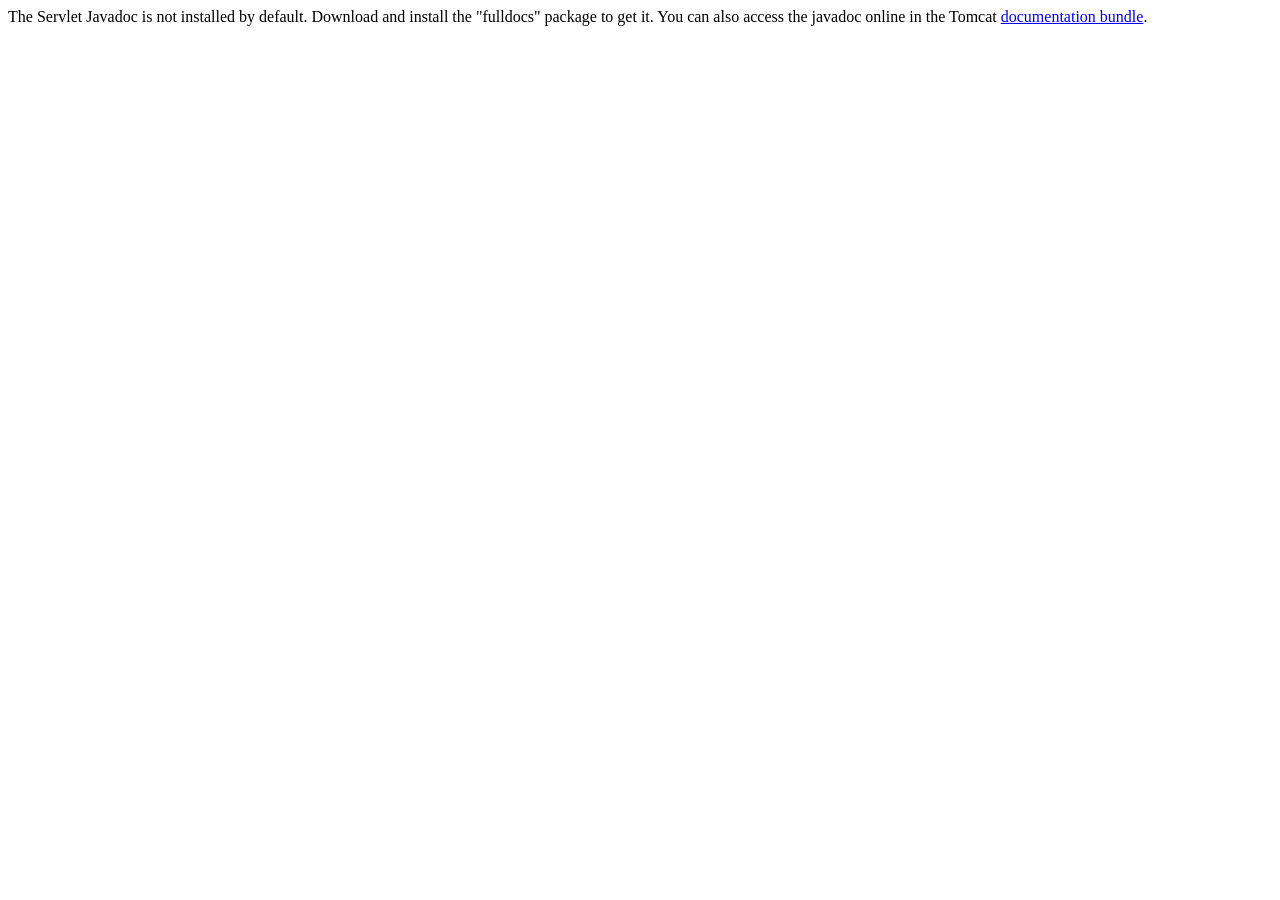
<file: Tomcat 10/webapps/docs/servletapi/index.html>
<!--
  Licensed to the Apache Software Foundation (ASF) under one or more
  contributor license agreements.  See the NOTICE file distributed with
  this work for additional information regarding copyright ownership.
  The ASF licenses this file to You under the Apache License, Version 2.0
  (the "License"); you may not use this file except in compliance with
  the License.  You may obtain a copy of the License at

      http://www.apache.org/licenses/LICENSE-2.0

  Unless required by applicable law or agreed to in writing, software
  distributed under the License is distributed on an "AS IS" BASIS,
  WITHOUT WARRANTIES OR CONDITIONS OF ANY KIND, either express or implied.
  See the License for the specific language governing permissions and
  limitations under the License.
-->
<!DOCTYPE html>
<html>
    <head>
    <meta charset="UTF-8" />
    <title>API docs</title>
</head>

<body>

The Servlet Javadoc is not installed by default. Download and install
the "fulldocs" package to get it.

You can also access the javadoc online in the Tomcat
<a href="https://tomcat.apache.org/tomcat-10.1-doc/">
documentation bundle</a>.

</body>
</html>
</file>
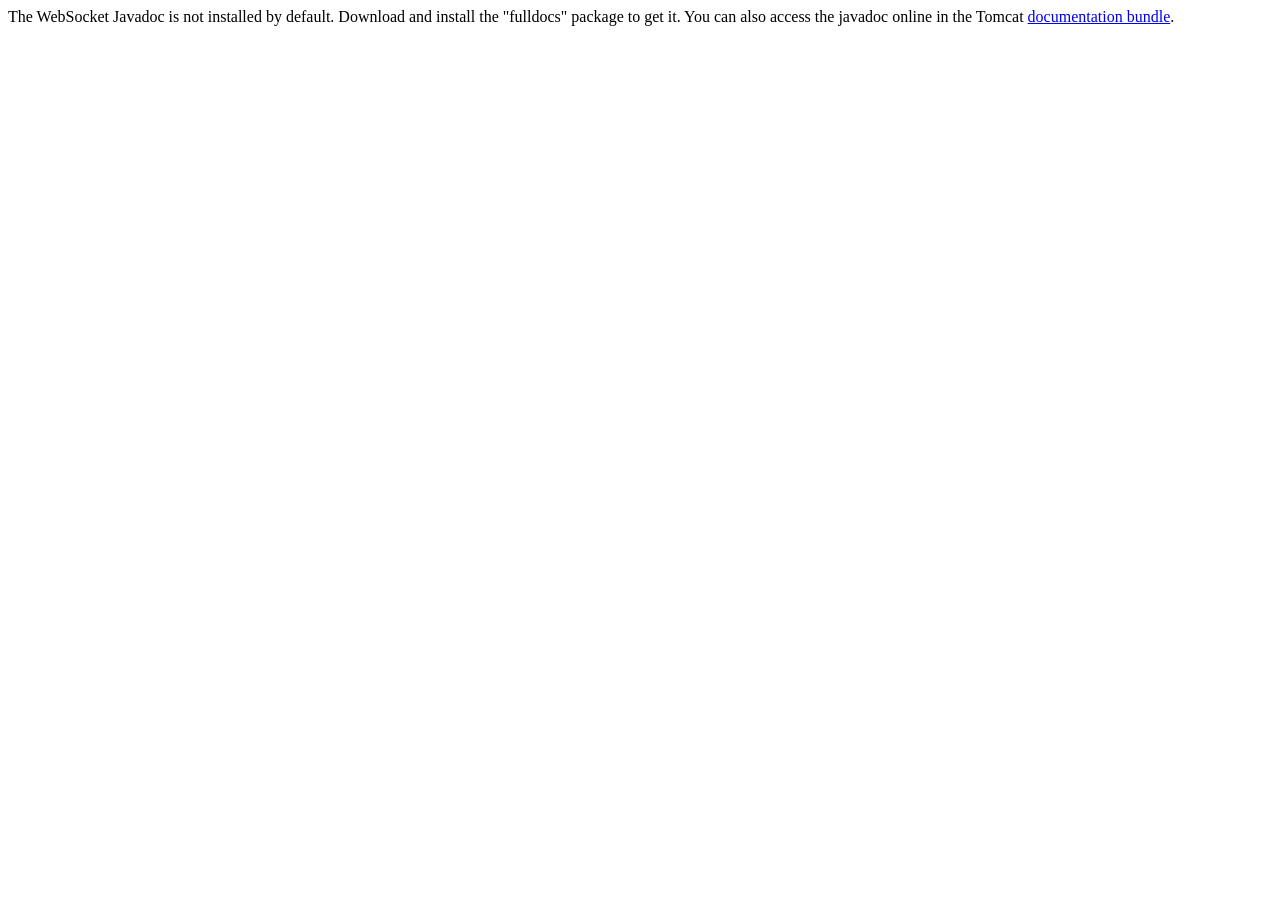
<file: Tomcat 10/webapps/docs/websocketapi/index.html>
<!--
  Licensed to the Apache Software Foundation (ASF) under one or more
  contributor license agreements.  See the NOTICE file distributed with
  this work for additional information regarding copyright ownership.
  The ASF licenses this file to You under the Apache License, Version 2.0
  (the "License"); you may not use this file except in compliance with
  the License.  You may obtain a copy of the License at

      http://www.apache.org/licenses/LICENSE-2.0

  Unless required by applicable law or agreed to in writing, software
  distributed under the License is distributed on an "AS IS" BASIS,
  WITHOUT WARRANTIES OR CONDITIONS OF ANY KIND, either express or implied.
  See the License for the specific language governing permissions and
  limitations under the License.
-->
<!DOCTYPE html>
<html>
    <head>
    <meta charset="UTF-8" />
    <title>API docs</title>
</head>

<body>

The WebSocket Javadoc is not installed by default. Download and install
the "fulldocs" package to get it.

You can also access the javadoc online in the Tomcat
<a href="https://tomcat.apache.org/tomcat-10.1-doc/">
documentation bundle</a>.

</body>
</html>
</file>
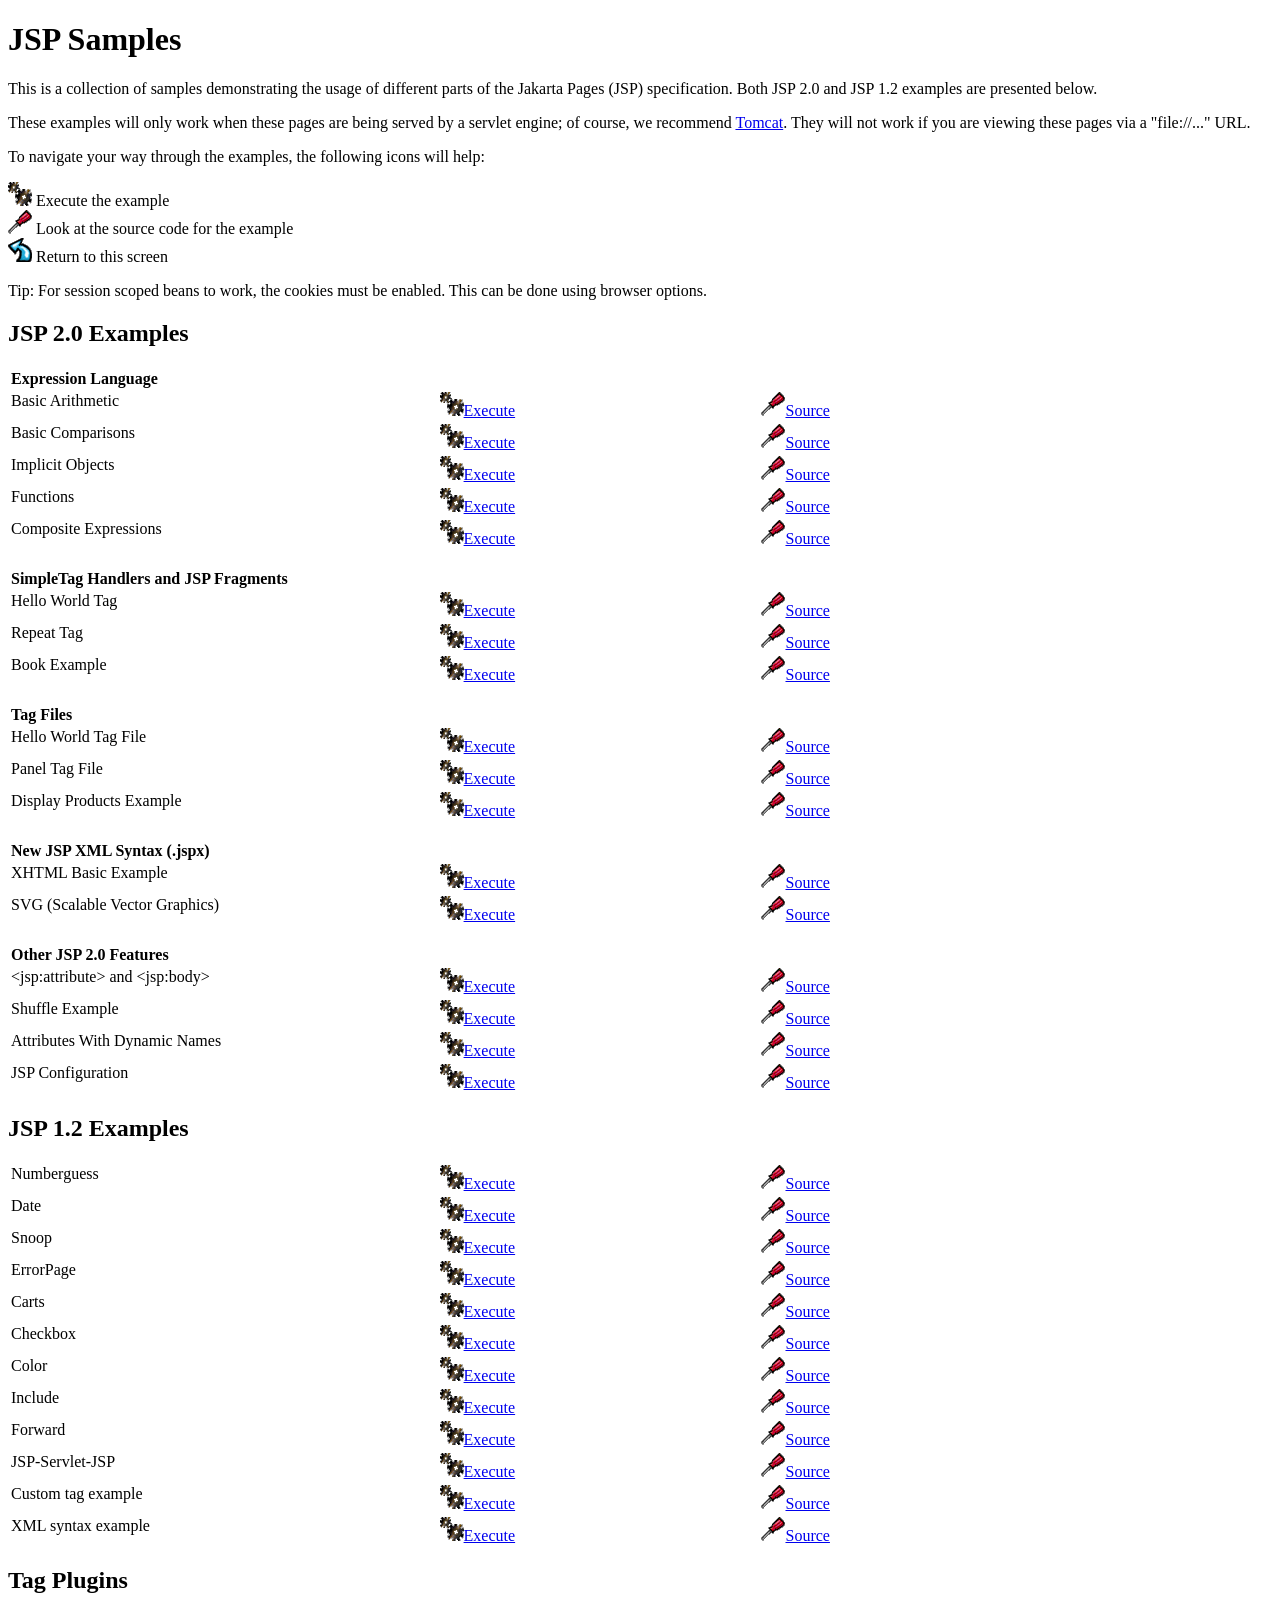
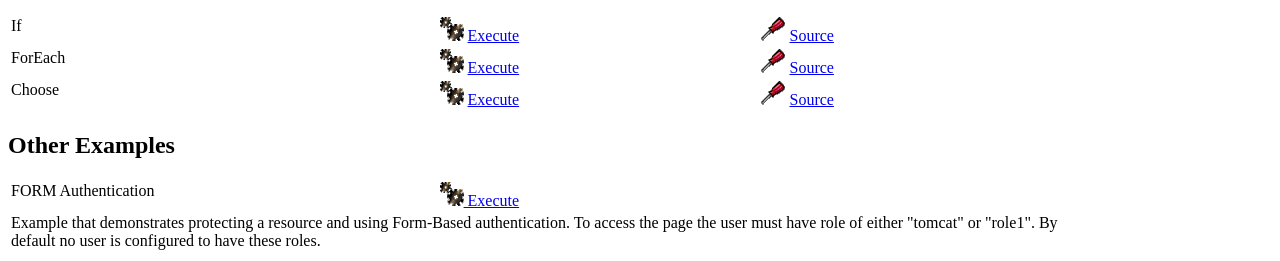
<file: Tomcat 10/webapps/examples/jsp/index.html>
<!--
 Licensed to the Apache Software Foundation (ASF) under one or more
  contributor license agreements.  See the NOTICE file distributed with
  this work for additional information regarding copyright ownership.
  The ASF licenses this file to You under the Apache License, Version 2.0
  (the "License"); you may not use this file except in compliance with
  the License.  You may obtain a copy of the License at

      http://www.apache.org/licenses/LICENSE-2.0

  Unless required by applicable law or agreed to in writing, software
  distributed under the License is distributed on an "AS IS" BASIS,
  WITHOUT WARRANTIES OR CONDITIONS OF ANY KIND, either express or implied.
  See the License for the specific language governing permissions and
  limitations under the License.
-->
<!DOCTYPE html><html lang="en">
<head>
   <meta charset="UTF-8"/>
   <title>JSP Examples</title>
   <style type="text/css">
   img { border: 0; }
   th { text-align: left; }
   tr { vertical-align: top; }
   </style>
</head>
<body>
<h1>JSP
Samples</h1>
<p>This is a collection of samples demonstrating the usage of different
parts of the Jakarta Pages (JSP) specification.  Both JSP 2.0 and
JSP 1.2 examples are presented below.
<p>These examples will only work when these pages are being served by a
servlet engine; of course, we recommend
<a href="https://tomcat.apache.org/">Tomcat</a>.
They will not work if you are viewing these pages via a
"file://..." URL.
<p>To navigate your way through the examples, the following icons will
help:</p>
<ul style="list-style-type: none; padding-left: 0;">
<li><img src="images/execute.gif" alt=""> Execute the example</li>
<li><img src="images/code.gif" alt=""> Look at the source code for the example</li>
<li><img src="images/return.gif" alt=""> Return to this screen</li>
</ul>

<p>Tip: For session scoped beans to work, the cookies must be enabled.
This can be done using browser options.</p>
<h2>JSP 2.0 Examples</h2>

<table style="width: 85%;">
<tr>
<th colspan="3">Expression Language</th>
</tr>

<tr>
<td>Basic Arithmetic</td>
<td style="width: 30%;"><a href="jsp2/el/basic-arithmetic.jsp"><img src="images/execute.gif" alt=""></a><a href="jsp2/el/basic-arithmetic.jsp">Execute</a></td>

<td style="width: 30%;"><a href="jsp2/el/basic-arithmetic.html"><img src="images/code.gif" alt=""></a><a href="jsp2/el/basic-arithmetic.html">Source</a></td>
</tr>

<tr>
<td>Basic Comparisons</td>
<td style="width: 30%;"><a href="jsp2/el/basic-comparisons.jsp"><img src="images/execute.gif" alt=""></a><a href="jsp2/el/basic-comparisons.jsp">Execute</a></td>

<td style="width: 30%;"><a href="jsp2/el/basic-comparisons.html"><img src="images/code.gif" alt=""></a><a href="jsp2/el/basic-comparisons.html">Source</a></td>
</tr>

<tr>
<td>Implicit Objects</td>
<td style="width: 30%;"><a href="jsp2/el/implicit-objects.jsp?foo=bar"><img src="images/execute.gif" alt=""></a><a href="jsp2/el/implicit-objects.jsp?foo=bar">Execute</a></td>

<td style="width: 30%;"><a href="jsp2/el/implicit-objects.html"><img src="images/code.gif" alt=""></a><a href="jsp2/el/implicit-objects.html">Source</a></td>
</tr>
<tr>

<td>Functions</td>
<td style="width: 30%;"><a href="jsp2/el/functions.jsp?foo=JSP+2.0"><img src="images/execute.gif" alt=""></a><a href="jsp2/el/functions.jsp?foo=JSP+2.0">Execute</a></td>

<td style="width: 30%;"><a href="jsp2/el/functions.html"><img src="images/code.gif" alt=""></a><a href="jsp2/el/functions.html">Source</a></td>
</tr>

<tr>
<td>Composite Expressions</td>
<td style="width: 30%;"><a href="jsp2/el/composite.jsp"><img src="images/execute.gif" alt=""></a><a href="jsp2/el/composite.jsp">Execute</a></td>

<td style="width: 30%;"><a href="jsp2/el/composite.html"><img src="images/code.gif" alt=""></a><a href="jsp2/el/composite.html">Source</a></td>
</tr>


<tr>
<th colspan="3"><br />SimpleTag Handlers and JSP Fragments</th>
</tr>

<tr>
<td>Hello World Tag</td>
<td style="width: 30%;"><a href="jsp2/simpletag/hello.jsp"><img src="images/execute.gif" alt=""></a><a href="jsp2/simpletag/hello.jsp">Execute</a></td>

<td style="width: 30%;"><a href="jsp2/simpletag/hello.html"><img src="images/code.gif" alt=""></a><a href="jsp2/simpletag/hello.html">Source</a></td>
</tr>

<tr>
<td>Repeat Tag</td>
<td style="width: 30%;"><a href="jsp2/simpletag/repeat.jsp"><img src="images/execute.gif" alt=""></a><a href="jsp2/simpletag/repeat.jsp">Execute</a></td>

<td style="width: 30%;"><a href="jsp2/simpletag/repeat.html"><img src="images/code.gif" alt=""></a><a href="jsp2/simpletag/repeat.html">Source</a></td>
</tr>

<tr>
<td>Book Example</td>
<td style="width: 30%;"><a href="jsp2/simpletag/book.jsp"><img src="images/execute.gif" alt=""></a><a href="jsp2/simpletag/book.jsp">Execute</a></td>

<td style="width: 30%;"><a href="jsp2/simpletag/book.html"><img src="images/code.gif" alt=""></a><a href="jsp2/simpletag/book.html">Source</a></td>
</tr>

<tr>
<th colspan="3"><br />Tag Files</th>
</tr>

<tr>
<td>Hello World Tag File</td>
<td style="width: 30%;"><a href="jsp2/tagfiles/hello.jsp"><img src="images/execute.gif" alt=""></a><a href="jsp2/tagfiles/hello.jsp">Execute</a></td>

<td style="width: 30%;"><a href="jsp2/tagfiles/hello.html"><img src="images/code.gif" alt=""></a><a href="jsp2/tagfiles/hello.html">Source</a></td>
</tr>

<tr>
<td>Panel Tag File</td>
<td style="width: 30%;"><a href="jsp2/tagfiles/panel.jsp"><img src="images/execute.gif" alt=""></a><a href="jsp2/tagfiles/panel.jsp">Execute</a></td>

<td style="width: 30%;"><a href="jsp2/tagfiles/panel.html"><img src="images/code.gif" alt=""></a><a href="jsp2/tagfiles/panel.html">Source</a></td>
</tr>

<tr>
<td>Display Products Example</td>
<td style="width: 30%;"><a href="jsp2/tagfiles/products.jsp"><img src="images/execute.gif" alt=""></a><a href="jsp2/tagfiles/products.jsp">Execute</a></td>

<td style="width: 30%;"><a href="jsp2/tagfiles/products.html"><img src="images/code.gif" alt=""></a><a href="jsp2/tagfiles/products.html">Source</a></td>
</tr>

<tr>
<th colspan="3"><br />New JSP XML Syntax (.jspx)</th>
</tr>

<tr>
<td>XHTML Basic Example</td>
<td style="width: 30%;"><a href="jsp2/jspx/basic.jspx"><img src="images/execute.gif" alt=""></a><a href="jsp2/jspx/basic.jspx">Execute</a></td>

<td style="width: 30%;"><a href="jsp2/jspx/basic.html"><img src="images/code.gif" alt=""></a><a href="jsp2/jspx/basic.html">Source</a></td>
</tr>

<tr>
<td>SVG (Scalable Vector Graphics)</td>
<td style="width: 30%;"><a href="jsp2/jspx/svgexample.html"><img src="images/execute.gif" alt=""></a><a href="jsp2/jspx/svgexample.html">Execute</a></td>

<td style="width: 30%;"><a href="jsp2/jspx/textRotate.html"><img src="images/code.gif" alt=""></a><a href="jsp2/jspx/textRotate.html">Source</a></td>
</tr>

<tr>
<th colspan="3"><br />Other JSP 2.0 Features</th>
</tr>

<tr>
<td>&lt;jsp:attribute&gt; and &lt;jsp:body&gt;</td>
<td style="width: 30%;"><a href="jsp2/jspattribute/jspattribute.jsp"><img src="images/execute.gif" alt=""></a><a href="jsp2/jspattribute/jspattribute.jsp">Execute</a></td>

<td style="width: 30%;"><a href="jsp2/jspattribute/jspattribute.html"><img src="images/code.gif" alt=""></a><a href="jsp2/jspattribute/jspattribute.html">Source</a></td>
</tr>

<tr>
<td>Shuffle Example</td>
<td style="width: 30%;"><a href="jsp2/jspattribute/shuffle.jsp"><img src="images/execute.gif" alt=""></a><a href="jsp2/jspattribute/shuffle.jsp">Execute</a></td>

<td style="width: 30%;"><a href="jsp2/jspattribute/shuffle.html"><img src="images/code.gif" alt=""></a><a href="jsp2/jspattribute/shuffle.html">Source</a></td>
</tr>

<tr>
<td>Attributes With Dynamic Names</td>
<td style="width: 30%;"><a href="jsp2/misc/dynamicattrs.jsp"><img src="images/execute.gif" alt=""></a><a href="jsp2/misc/dynamicattrs.jsp">Execute</a></td>

<td style="width: 30%;"><a href="jsp2/misc/dynamicattrs.html"><img src="images/code.gif" alt=""></a><a href="jsp2/misc/dynamicattrs.html">Source</a></td>
</tr>

<tr>
<td>JSP Configuration</td>
<td style="width: 30%;"><a href="jsp2/misc/config.jsp"><img src="images/execute.gif" alt=""></a><a href="jsp2/misc/config.jsp">Execute</a></td>

<td style="width: 30%;"><a href="jsp2/misc/config.html"><img src="images/code.gif" alt=""></a><a href="jsp2/misc/config.html">Source</a></td>
</tr>

</table>

<h2>JSP 1.2 Examples</h2>
<table style="width: 85%;">
<tr>
<td>Numberguess</td>

<td style="width: 30%;"><a href="num/numguess.jsp"><img src="images/execute.gif" alt=""></a><a href="num/numguess.jsp">Execute</a></td>

<td style="width: 30%;"><a href="num/numguess.html"><img src="images/code.gif" alt=""></a><a href="num/numguess.html">Source</a></td>
</tr>

<tr>
<td>Date</td>

<td style="width: 30%;"><a href="dates/date.jsp"><img src="images/execute.gif" alt=""></a><a href="dates/date.jsp">Execute</a></td>

<td style="width: 30%;"><a href="dates/date.html"><img src="images/code.gif" alt=""></a><a href="dates/date.html">Source</a></td>
</tr>

<tr>
<td>Snoop</td>

<td style="width: 30%;"><a href="snp/snoop.jsp"><img src="images/execute.gif" alt=""></a><a href="snp/snoop.jsp">Execute</a></td>

<td style="width: 30%;"><a href="snp/snoop.html"><img src="images/code.gif" alt=""></a><a href="snp/snoop.html">Source</a></td>
</tr>

<tr>
<td>ErrorPage</td>

<td style="width: 30%;"><a href="error/error.html"><img src="images/execute.gif" alt=""></a><a href="error/error.html">Execute</a></td>

<td style="width: 30%;"><a href="error/er.html"><img src="images/code.gif" alt=""></a><a href="error/er.html">Source</a></td>
</tr>

<tr>
<td>Carts</td>

<td style="width: 30%;"><a href="sessions/shopping.jsp"><img src="images/execute.gif" alt=""></a><a href="sessions/shopping.jsp">Execute</a></td>

<td style="width: 30%;"><a href="sessions/crt.html"><img src="images/code.gif" alt=""></a><a href="sessions/crt.html">Source</a></td>
</tr>

<tr>
<td>Checkbox</td>

<td style="width: 30%;"><a href="checkbox/check.html"><img src="images/execute.gif" alt=""></a><a href="checkbox/check.html">Execute</a></td>

<td style="width: 30%;"><a href="checkbox/cresult.html"><img src="images/code.gif" alt=""></a><a href="checkbox/cresult.html">Source</a></td>
</tr>

<tr>
<td>Color</td>

<td style="width: 30%;"><a href="colors/colors.html"><img src="images/execute.gif" alt=""></a><a href="colors/colors.html">Execute</a></td>

<td style="width: 30%;"><a href="colors/clr.html"><img src="images/code.gif" alt=""></a><a href="colors/clr.html">Source</a></td>
</tr>

<tr>
<td>Include</td>

<td style="width: 30%;"><a href="include/include.jsp"><img src="images/execute.gif" alt=""></a><a href="include/include.jsp">Execute</a></td>

<td style="width: 30%;"><a href="include/inc.html"><img src="images/code.gif" alt=""></a><a href="include/inc.html">Source</a></td>
</tr>

<tr>
<td>Forward</td>

<td style="width: 30%;"><a href="forward/forward.jsp"><img src="images/execute.gif" alt=""></a><a href="forward/forward.jsp">Execute</a></td>

<td style="width: 30%;"><a href="forward/fwd.html"><img src="images/code.gif" alt=""></a><a href="forward/fwd.html">Source</a></td>
</tr>

<tr>
<td>JSP-Servlet-JSP</td>

<td style="width: 30%;"><a href="jsptoserv/jsptoservlet.jsp"><img src="images/execute.gif" alt=""></a><a href="jsptoserv/jsptoservlet.jsp">Execute</a></td>

<td style="width: 30%;"><a href="jsptoserv/jts.html"><img src="images/code.gif" alt=""></a><a href="jsptoserv/jts.html">Source</a></td>
</tr>

<tr>
<td>Custom tag example</td>

<td style="width: 30%;"><a href="simpletag/foo.jsp"><img src="images/execute.gif" alt=""></a><a href="simpletag/foo.jsp">Execute</a></td>

<td style="width: 30%;"><a href="simpletag/foo.html"><img src="images/code.gif" alt=""></a><a href="simpletag/foo.html">Source</a></td>
</tr>

<tr>
<td>XML syntax example</td>
<td style="width: 30%;"><a href="xml/xml.jsp"><img src="images/execute.gif" alt=""></a><a href="xml/xml.jsp">Execute</a></td>

<td style="width: 30%;"><a href="xml/xml.html"><img src="images/code.gif" alt=""></a><a href="xml/xml.html">Source</a></td>
</tr>

</table>

<h2>Tag Plugins</h2>
<table style="width: 85%;">

<tr>
  <td>If</td>
  <td style="width: 30%;">
    <a href="tagplugin/if.jsp"><img src="images/execute.gif" alt=""></a>
    <a href="tagplugin/if.jsp">Execute</a>
  </td>
  <td style="width: 30%;">
    <a href="tagplugin/if.html"><img src="images/code.gif" alt=""></a>
    <a href="tagplugin/if.html">Source</a>
  </td>
</tr>

<tr>
  <td>ForEach</td>
  <td style="width: 30%;">
    <a href="tagplugin/foreach.jsp"><img src="images/execute.gif" alt=""></a>
    <a href="tagplugin/foreach.jsp">Execute</a>
  </td>
  <td style="width: 30%;">
    <a href="tagplugin/foreach.html"><img src="images/code.gif" alt=""></a>
    <a href="tagplugin/foreach.html">Source</a>
  </td>
</tr>

<tr>
  <td>Choose</td>
  <td style="width: 30%;">
    <a href="tagplugin/choose.jsp"><img src="images/execute.gif" alt=""></a>
    <a href="tagplugin/choose.jsp">Execute</a>
  </td>
  <td style="width: 30%;">
    <a href="tagplugin/choose.html"><img src="images/code.gif" alt=""></a>
    <a href="tagplugin/choose.html">Source</a>
  </td>
</tr>

</table>

<h2>Other Examples</h2>
<table style="width: 85%;">

<tr>
  <td>FORM Authentication</td>
  <td style="width: 30%;">
    <a href="security/protected/index.jsp"><img src="images/execute.gif" alt=""> Execute</a>
  </td>
  <td style="width: 30%;"></td>
</tr>
<tr>
  <td colspan="3">Example that demonstrates protecting a resource and
    using Form-Based authentication. To access the page the user must
    have role of either "tomcat" or "role1". By default no user
    is configured to have these roles.</td>
</tr>

</table>
</body>
</html>
</file>
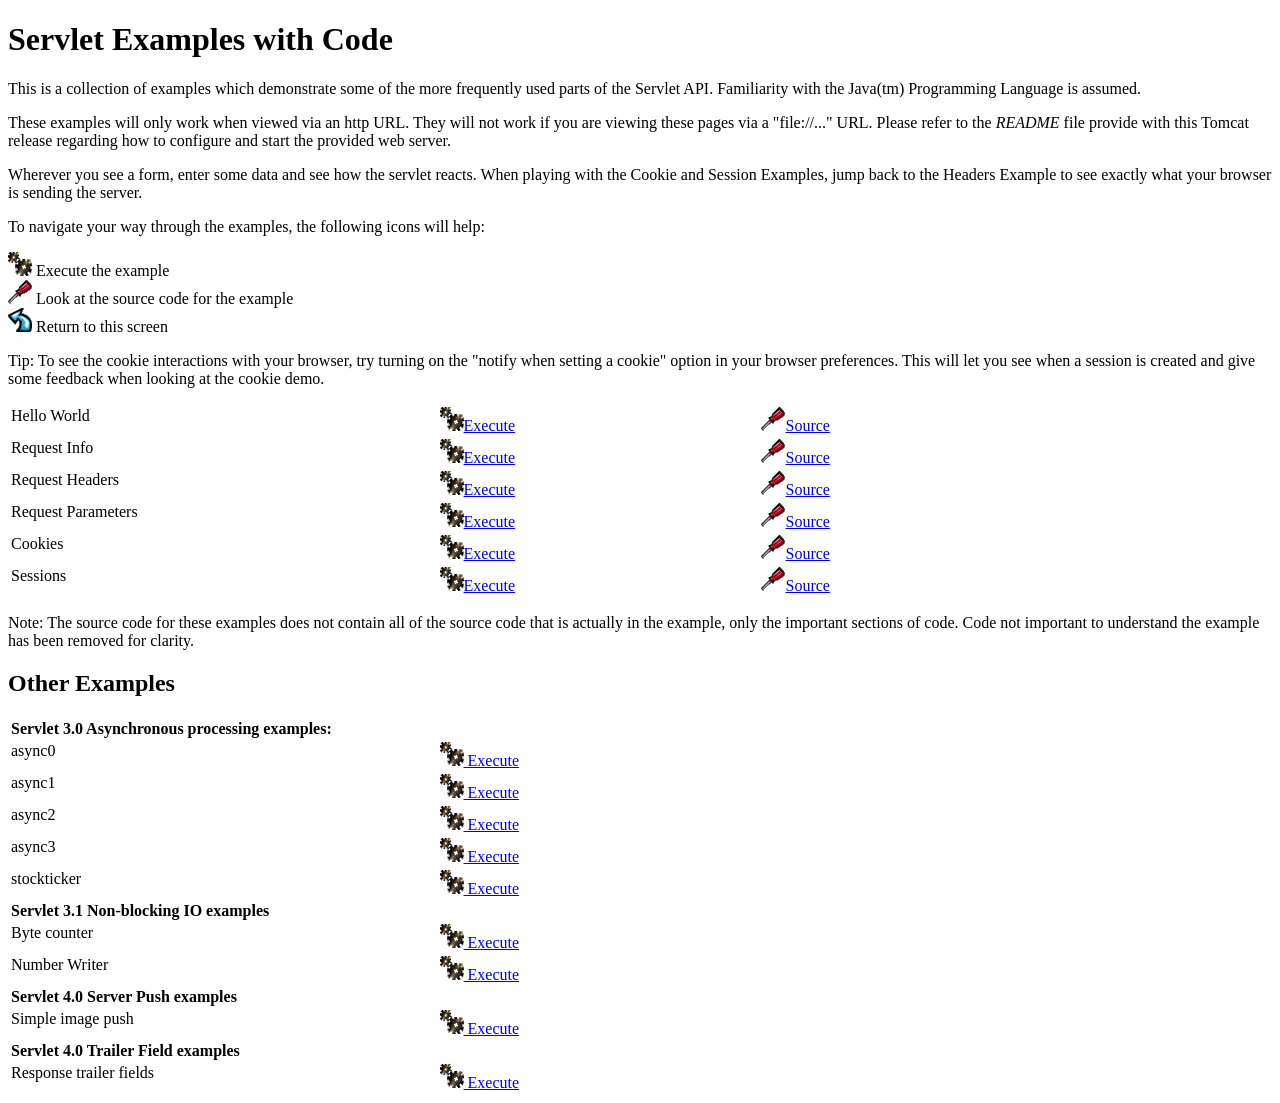
<file: Tomcat 10/webapps/examples/servlets/index.html>
<!--
 Licensed to the Apache Software Foundation (ASF) under one or more
  contributor license agreements.  See the NOTICE file distributed with
  this work for additional information regarding copyright ownership.
  The ASF licenses this file to You under the Apache License, Version 2.0
  (the "License"); you may not use this file except in compliance with
  the License.  You may obtain a copy of the License at

      http://www.apache.org/licenses/LICENSE-2.0

  Unless required by applicable law or agreed to in writing, software
  distributed under the License is distributed on an "AS IS" BASIS,
  WITHOUT WARRANTIES OR CONDITIONS OF ANY KIND, either express or implied.
  See the License for the specific language governing permissions and
  limitations under the License.
-->
<!DOCTYPE html><html lang="en">
<head>
   <meta charset="UTF-8" />
   <title>Servlet Examples</title>
   <style type="text/css">
   img { border: 0; }
   th { text-align: left; }
   tr { vertical-align: top; }
   </style>
</head>
<body>
<h1>Servlet
Examples with Code</h1>
<p>This is a collection of examples which demonstrate some of the more
frequently used parts of the Servlet API. Familiarity with the Java(tm)
Programming Language is assumed.
<p>These examples will only work when viewed via an http URL. They will
not work if you are viewing these pages via a "file://..." URL. Please
refer to the <i>README</i> file provide with this Tomcat release regarding
how to configure and start the provided web server.
<p>Wherever you see a form, enter some data and see how the servlet reacts.
When playing with the Cookie and Session Examples, jump back to the Headers
Example to see exactly what your browser is sending the server.
<p>To navigate your way through the examples, the following icons will
help:</p>
<ul style="list-style-type: none; padding-left: 0;">
<li><img src="images/execute.gif" alt=""> Execute the example</li>
<li><img src="images/code.gif" alt=""> Look at the source code for the example</li>
<li><img src="images/return.gif" alt=""> Return to this screen</li>
</ul>

<p>Tip: To see the cookie interactions with your browser, try turning on
the "notify when setting a cookie" option in your browser preferences.
This will let you see when a session is created and give some feedback
when looking at the cookie demo.</p>
<table style="width: 85%;" >
<tr>
<td>Hello World</td>

<td style="width: 30%;"><a href="servlet/HelloWorldExample"><img SRC="images/execute.gif" alt=""></a><a href="servlet/HelloWorldExample">Execute</a></td>

<td style="width: 30%;"><a href="helloworld.html"><img SRC="images/code.gif" alt=""></a><a href="helloworld.html">Source</a></td>
</tr>

<tr>
<td>Request Info</td>

<td style="width: 30%;"><a href="servlet/RequestInfoExample"><img SRC="images/execute.gif" alt=""></a><a href="servlet/RequestInfoExample">Execute</a></td>

<td style="width: 30%;"><a href="reqinfo.html"><img SRC="images/code.gif" alt=""></a><a href="reqinfo.html">Source</a></td>
</tr>

<tr>
<td>Request Headers</td>

<td style="width: 30%;"><a href="servlet/RequestHeaderExample"><img SRC="images/execute.gif" alt=""></a><a href="servlet/RequestHeaderExample">Execute</a></td>

<td style="width: 30%;"><a href="reqheaders.html"><img SRC="images/code.gif" alt=""></a><a href="reqheaders.html">Source</a></td>
</tr>

<tr>
<td>Request Parameters</td>

<td style="width: 30%;"><a href="servlet/RequestParamExample"><img SRC="images/execute.gif" alt=""></a><a href="servlet/RequestParamExample">Execute</a></td>

<td style="width: 30%;"><a href="reqparams.html"><img SRC="images/code.gif" alt=""></a><a href="reqparams.html">Source</a></td>
</tr>

<tr>
<td>Cookies</td>

<td style="width: 30%;"><a href="servlet/CookieExample"><img SRC="images/execute.gif" alt=""></a><a href="servlet/CookieExample">Execute</a></td>

<td style="width: 30%;"><a href="cookies.html"><img SRC="images/code.gif" alt=""></a><a href="cookies.html">Source</a></td>
</tr>

<tr>
<td>Sessions</td>

<td style="width: 30%;"><a href="servlet/SessionExample"><img SRC="images/execute.gif" alt=""></a><a href="servlet/SessionExample">Execute</a></td>

<td style="width: 30%;"><a href="sessions.html"><img SRC="images/code.gif" alt=""></a><a href="sessions.html">Source</a></td>
</tr>
</table>

<p>Note: The source code for these examples does not contain all of the
source code that is actually in the example, only the important sections
of code. Code not important to understand the example has been removed
for clarity.</p>

<h2>Other Examples</h2>
<table style="width: 85%;" >

<tr>
  <th colspan="3">Servlet 3.0 Asynchronous processing examples:</th>
</tr>
<tr>
  <td>async0</td>
  <td style="width: 30%;">
    <a href="../async/async0"><img SRC="images/execute.gif" alt=""> Execute</a>
  </td>
  <td style="width: 30%;"></td>
</tr>
<tr>
  <td>async1</td>
  <td style="width: 30%;">
    <a href="../async/async1"><img SRC="images/execute.gif" alt=""> Execute</a>
  </td>
  <td style="width: 30%;"></td>
</tr>
<tr>
  <td>async2</td>
  <td style="width: 30%;">
    <a href="../async/async2"><img SRC="images/execute.gif" alt=""> Execute</a>
  </td>
  <td style="width: 30%;"></td>
</tr>
<tr>
  <td>async3</td>
  <td style="width: 30%;">
    <a href="../async/async3"><img SRC="images/execute.gif" alt=""> Execute</a>
  </td>
  <td style="width: 30%;"></td>
</tr>
<tr>
  <td>stockticker</td>
  <td style="width: 30%;">
    <a href="../async/stockticker"><img SRC="images/execute.gif" alt=""> Execute</a>
  </td>
  <td style="width: 30%;"></td>
</tr>

<tr>
  <th colspan="3">Servlet 3.1 Non-blocking IO examples</th>
</tr>
<tr>
  <td>Byte counter</td>
  <td style="width: 30%;">
    <a href="nonblocking/bytecounter.html"><img src="images/execute.gif" alt=""> Execute</a>
  </td>
  <td style="width: 30%;"></td>
</tr>
<tr>
  <td>Number Writer</td>
  <td style="width: 30%;">
    <a href="nonblocking/numberwriter"><img src="images/execute.gif" alt=""> Execute</a>
  </td>
  <td style="width: 30%;"></td>
</tr>

<tr>
  <th colspan="3">Servlet 4.0 Server Push examples</th>
</tr>
<tr>
  <td>Simple image push</td>
  <td style="width: 30%;">
    <a href="serverpush/simpleimage"><img src="images/execute.gif" alt=""> Execute</a>
  </td>
  <td style="width: 30%;"></td>
</tr>

<tr>
  <th colspan="3">Servlet 4.0 Trailer Field examples</th>
</tr>
<tr>
  <td>Response trailer fields</td>
  <td style="width: 30%;">
    <a href="trailers/response"><img src="images/execute.gif" alt=""> Execute</a>
  </td>
  <td style="width: 30%;"></td>
</tr>

</table>

</body>
</html>
</file>
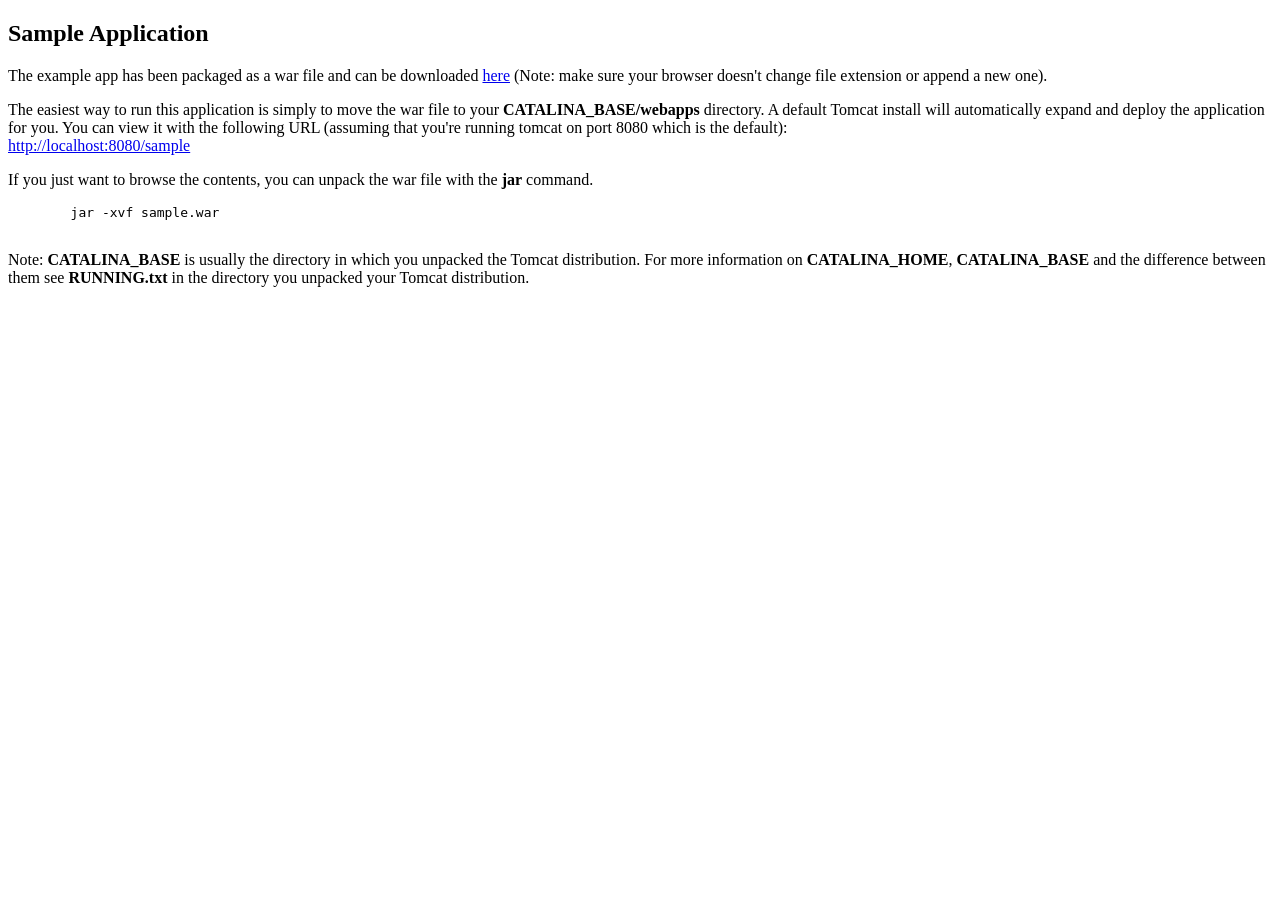
<file: Tomcat 10/webapps/docs/appdev/sample/index.html>
<!DOCTYPE html>
<!--
  Licensed to the Apache Software Foundation (ASF) under one or more
  contributor license agreements.  See the NOTICE file distributed with
  this work for additional information regarding copyright ownership.
  The ASF licenses this file to You under the Apache License, Version 2.0
  (the "License"); you may not use this file except in compliance with
  the License.  You may obtain a copy of the License at

      http://www.apache.org/licenses/LICENSE-2.0

  Unless required by applicable law or agreed to in writing, software
  distributed under the License is distributed on an "AS IS" BASIS,
  WITHOUT WARRANTIES OR CONDITIONS OF ANY KIND, either express or implied.
  See the License for the specific language governing permissions and
  limitations under the License.
-->
<html>
<head>
<meta charset="UTF-8" />
<title>Sample Application</title>
</head>
<body>
<h2>Sample Application</h2>
      <p>
        The example app has been packaged as a war file and can be downloaded
        <a href="sample.war">here</a> (Note: make sure your browser doesn't
        change file extension or append a new one).
      </p>
      <p>
        The easiest way to run this application is simply to move the war file
        to your <b>CATALINA_BASE/webapps</b> directory. A default Tomcat install
        will automatically expand and deploy the application for you. You can
        view it with the following URL (assuming that you're running tomcat on
        port 8080 which is the default):
        <br />
        <a href="http://localhost:8080/sample">http://localhost:8080/sample</a>
      </p>
      <p>
        If you just want to browse the contents, you can unpack the war file
        with the <b>jar</b> command.
      </p>
      <pre>
        jar -xvf sample.war
      </pre>
      <p>
         Note: <b>CATALINA_BASE</b> is usually the directory in which you
         unpacked the Tomcat distribution. For more information on
         <b>CATALINA_HOME</b>, <b>CATALINA_BASE</b> and the difference between
         them see <b>RUNNING.txt</b> in the directory you unpacked your Tomcat
         distribution.
      </p>
</body>
</html>
</file>
<file: Tomcat 10/webapps/docs/images/docs-stylesheet.css>
@charset "utf-8";
/*
  Licensed to the Apache Software Foundation (ASF) under one or more
  contributor license agreements.  See the NOTICE file distributed with
  this work for additional information regarding copyright ownership.
  The ASF licenses this file to You under the Apache License, Version 2.0
  (the "License"); you may not use this file except in compliance with
  the License.  You may obtain a copy of the License at

      http://www.apache.org/licenses/LICENSE-2.0

  Unless required by applicable law or agreed to in writing, software
  distributed under the License is distributed on an "AS IS" BASIS,
  WITHOUT WARRANTIES OR CONDITIONS OF ANY KIND, either express or implied.
  See the License for the specific language governing permissions and
  limitations under the License.
*/

/* Fonts */
@import url("fonts/fonts.css");

/* General style */

h1, h2, h3, h4, h5, h6, th {
  font-weight: 600;
}

body {
  margin: 0;
}

body, input {
  font-family: 'Open Sans', sans-serif;
  font-size: 10.5pt;
}

code, pre {
  font-family: Consolas, monospace;
}

img {
  border: 0;
}

table {
  border-collapse: collapse;
  text-align: left;
}
table *:not(table) {
  /* Prevent border-collapsing for table child elements like <div> */
  border-collapse: separate;
}

th {
  text-align: left;
}

main {
  /* Remove this once all IEs support <main> element */
  display: block;
}


/* Layout */

#wrapper {
  min-width: 400px;
}

#header {
  border-bottom: 1px solid #bbb;
}

@media not print {
    #header {
        box-shadow: 0 0 7px #aaa;
    }
}

#header > div {
  padding-left: 15px;
  padding-right: 15px;

  /* Work-around for old browsers: */
  background-color: #F8F3E4;
  background: linear-gradient(to bottom, #ffffff -10%, #F8F3E4 100%);
  position: relative;
}

#header .logo {
  float: left;
  padding-top: 10px;
  min-width: 190px;
}

#header .logo  img{
  /* To avoid that the Font Descender being added to the parent div's height */
  vertical-align: middle;
}

#header .asfLogo {
  float: right;
  position: relative;
  top: 8px;
}

#header h1 {
  margin-top: 0.6em;
  margin-bottom: 0;
}

#header .versionInfo {
  font-size: 13pt;
  margin-bottom: 1em;
}

#middle {
  display: table;
  table-layout: fixed;
  margin: 0;
  width: 100%;
}
#middle > div { display: table-row; }
#middle > div > div { display: table-cell; vertical-align: top; }



#mainLeft {
  width: 190px;
}

#mainLeft > div {
  margin-top: -1px; /* to overwrite border of element above */
  padding-left: 16px;
  padding-right: 14px;
  padding-top: 6px;
  padding-bottom: 15px;
  background-color: #F8F3E4;
  border-right: 1px solid #bbb;
  border-bottom: 1px solid #bbb;
  font-size: 10pt;
  border-bottom-right-radius: 20px;
  box-shadow: 0 0 5px #aaa;
}

#mainLeft h2 {
  margin-bottom: 0.2em;
  font-size: 1.2em;
}

#mainLeft ul {
  padding: 0;
  margin: 0;
  list-style-type: none;
}

#mainLeft ul a {
  text-indent: -0.6em;
  padding-left: 1.4em;
  display: block;
  text-decoration: none;
  color: #444;
}
#mainLeft ul a:hover {
  color: #000;
  background-color: #D1c9b9;
}

#mainRight {
  padding-left: 14px;
  padding-right: 20px;

}

#footer {
  margin-top: 30px;
  padding-top: 20px;
  padding-bottom: 20px;
  padding-left: 20px;
  padding-right: 20px;
  border-top: 1px solid #ccc;
  color: #444;
  text-align: center;
  /* font-style: italic; */
  font-size: 9pt;
}


/* Content */

#content div.text {
  padding-left: 1em;
  padding-left: 1em;
}

#content h3, #content h4, #content h5, #content h6 {
  padding-left: 5px;
  padding-right: 5px;
  background-color: #eaeaea;
}

@media not print {
    #content h3, #content h4, #content h5, #content h6 {
        border: 1px solid #ccc;
        border-radius: 4px;
    }
}

#content h4, #content h5, #content h6 {
  background-color: #f6f6f6;
}

code {
  background-color: rgb(224,255,255);
}

div.codeBox pre code, code.attributeName, code.propertyName, code.noHighlight, .noHighlight code {
  background-color: transparent;
}
div.codeBox {
  overflow: auto;
  margin: 1em 0;
}
div.codeBox pre {
  margin: 0;
  padding: 4px;
  border: 1px solid #999;
  border-radius: 5px;
  background-color: #eff8ff;
  display: table; /* To prevent <pre>s from taking the complete available width. */
  /*
  When it is officially supported, use the following CSS instead of display: table
  to prevent big <pre>s from exceeding the browser window:
  max-width: available;
  width: min-content;
  */
}

div.codeBox pre.wrap {
  white-space: pre-wrap;
}


table.defaultTable tr, table.detail-table tr {
    border: 1px solid #CCC;
}

table.defaultTable tr:nth-child(even), table.detail-table tr:nth-child(even) {
    background-color: #FAFBFF;
}

table.defaultTable tr:nth-child(odd), table.detail-table tr:nth-child(odd) {
    background-color: #EEEFFF;
}

table.defaultTable th, table.detail-table th {
  background-color: #88b;
  color: #fff;
}

table.defaultTable th, table.defaultTable td, table.detail-table th, table.detail-table td {
  padding: 5px 8px;
}


p.notice {
  border: 1px solid rgb(255, 0, 0);
  background-color: rgb(238, 238, 238);
  color: rgb(0, 51, 102);
  padding: 0.5em;
  margin: 1em 2em 1em 1em;
}


/* Changelog-Styles */

ul.changelog {
  padding-left: 1em;
  list-style-type: none;
}

ul.changelog  li{
  padding-top: 5px;
  padding-bottom: 5px;
}

ul.changelog img {
  vertical-align: middle
}


/* Printer-only Styles */
@media print {
    .noPrint { display: none; }
    #middle > div > div#mainLeft { display: none; }
    a { color: inherit; text-decoration: none; }
}

/* Fix for Comments section which contains a <h4> */
#comments_thread h1, #comments_thread h2, #comments_thread h3, #comments_thread h4, #comments_thread h5, #comments_thread h6 {
    border: none;
    background-color: transparent;
}
</file>
